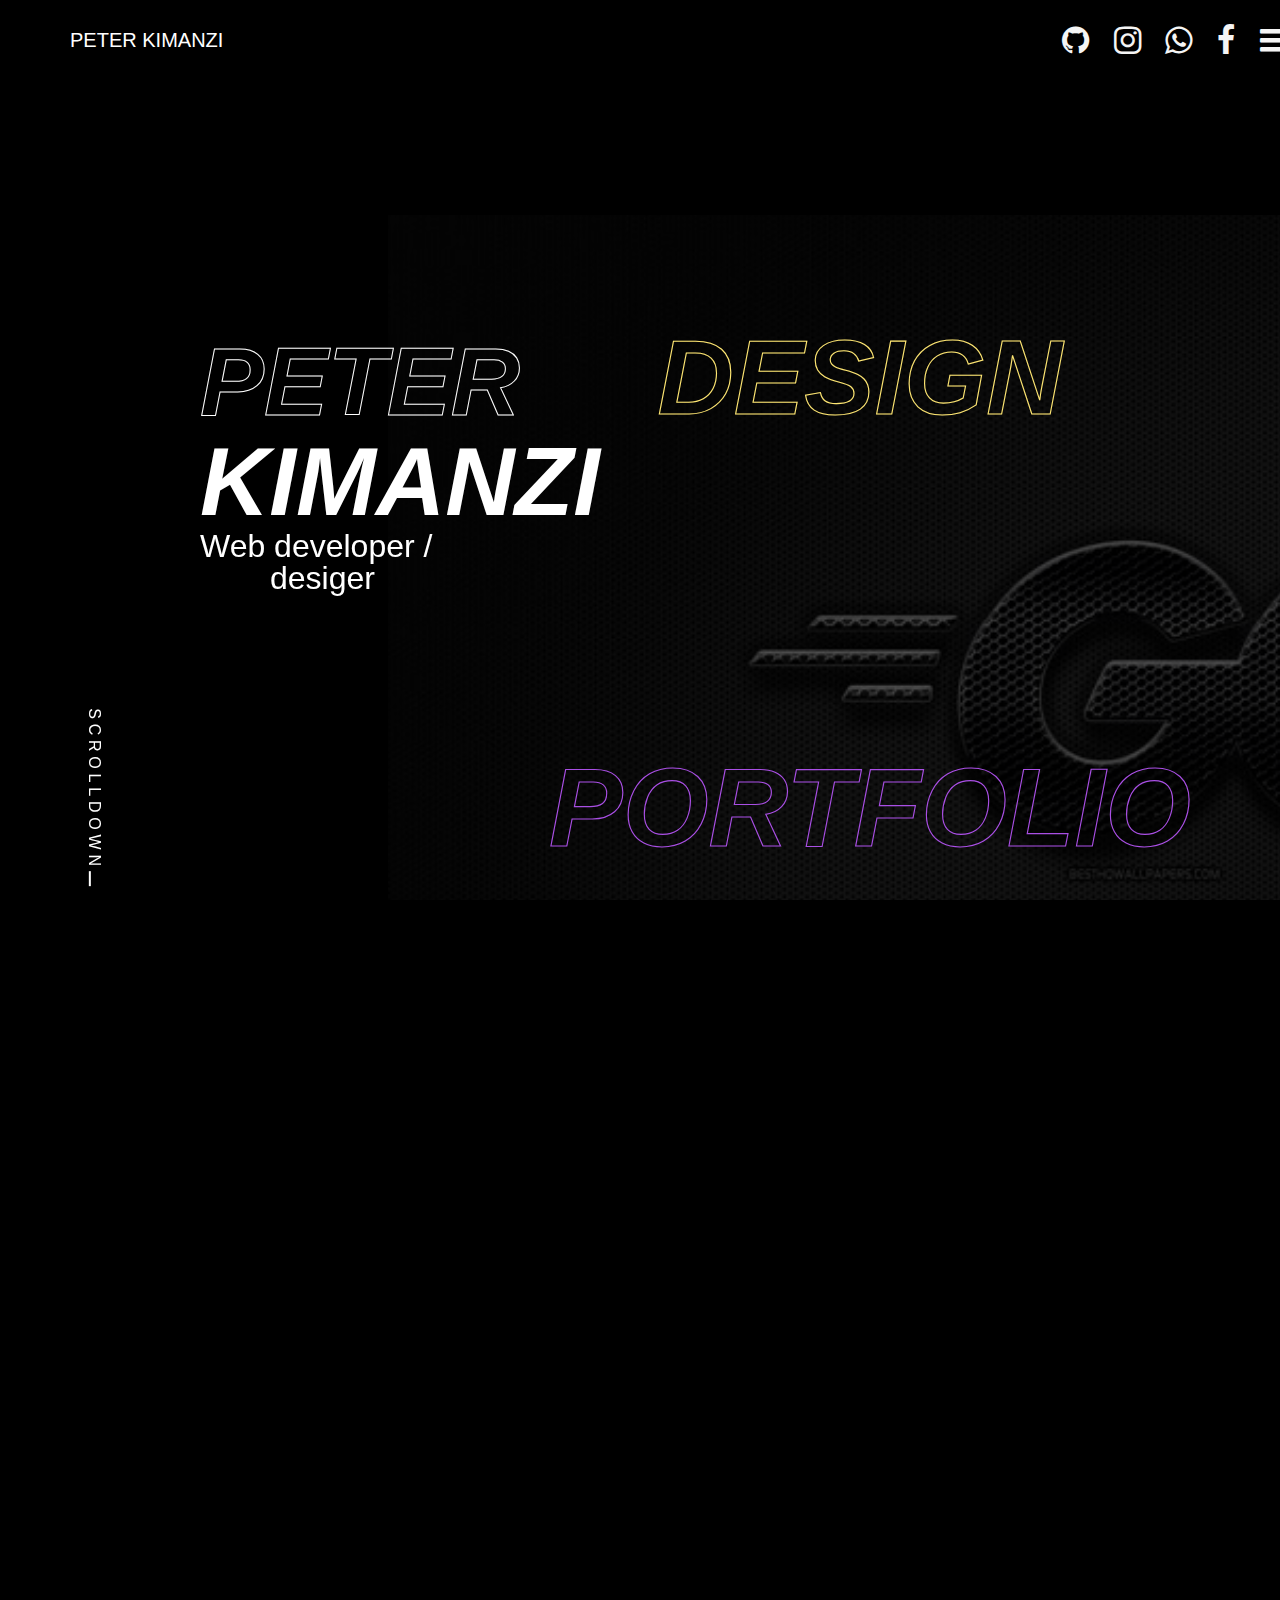
<file: index.html>
<!DOCTYPE html>
<html lang="en">
<head>
    <link rel="stylesheet" href="css/style-wide.css">
    <link rel="stylesheet" href="css/style-normal.css">
    <link rel="stylesheet" href="css/style-narrower.css">
    <link rel="stylesheet" href="css/style-narrow.css">
    <link rel="stylesheet" href="css/style-mobile.css">
    <link rel="stylesheet" href="css/skel.css">
    <link rel="stylesheet" href="css/all.css">
    <link rel="stylesheet" href="css/font-awesome.min.css">
    <link rel="stylesheet" href="css\fullpage.css">
    <link rel="stylesheet" href="css/style.css">
    <link rel="stylesheet" href="fix/icomoon.css">

    <meta charset="UTF-8">
    <meta name="viewport" content="width=device-width, initial-scale=1.0">
    <title>portfolio</title>
</head>
<body>
  <header class="header">
    <div class="inner-header">
        <div class="name">
            <p>PETER KIMANZI</p>
        </div>

        <section class="icons">
            <a href=""><i class="icon-github fa-2x"></i></a>
            <a href=""><i class="icon-instagram fa-2x"></i></a>
            <a href=""><i class="icon-whatsapp fa-2x"></i></a>
            <a href=""><i class="icon-facebook fa-2x"></i></a>
            <a href=""><i class="icon-bars fa-2x"></i></a>
        </section>
    </div>


</header>
  <div id="fullpage" id="menu"  class="response">
    <div class="section class1">


    <div class="main names">
        <h1>PETER </h1>
        <p>KIMANZI</p>
    </div>

    <section class="main">
       

        
    <div class="container">
        <h1 class='text a'></h1>
      
      <h1 class='text c'><img class="img1" src="img\2.jpg" alt=""></h1>
        <h1 class='text c x'>DESIGN</h1>
        
      </div>
      <div class="experence">
          <h1 class='text a y'>PORTFOLIO</h1>
      </div>
        
    </section>

    <section class="work">
        <p>Web developer /</p>
        <p class="d"> desiger</p>
    </section>

    <section class="scroll">
        <p>SCROLLDOWN</p>
    </section>
  </div>

  <div class="section">
    <div class="main names projects">
      <h1>PROJECTS</h1>
      <p>PROJECTS</p>

  </div>

  <section class="work websites">
    <p>Websites</p>
</section>

<section class="work showmore">
  <button>
    <a href="#"><p>show more</p></a>
    </button>
</section>

<div class="container2">
  <div class="overlay">
  </div>
  <div class=" overlay2">
  </div>
<h1 class=''><img class="img2" src="img\pexels-kaboompics-com-6471.jpg" alt=""></h1>
  
</div>

<div class="number main">
  <p>01</p>
</div>
  </div>

  
  <div class="section class2">
    <div class="main names projects">
      <h1>About me</h1>
      <p>About me</p>

  </div>

  <section class="work websites small">
    <p>love at first line of code </p>
</section> 

<section class="work showmore">
  <button>
    <a href="kimjaydenabout.html"><p>show more</p></a>
    </button>
</section>

<div class="container2">
  <div class="overlay">
  </div>
  <div class=" overlay2">
  </div>
<h1 class=''><img class="img2" src="img\3.jpg" alt=""></h1>
  
</div>

<div class="number main">
  <p>02</p>
</div>
  </div>

  <div class="section class3">
    <div class="main names projects">
      <h1>Get Intouch</h1>
      <p>Get Intouch</p>

  </div>

  <section class="work websites email small">
    <p>kimjayden@gmail.com</p>

    <div class="bottomicons">
        <a href=""><i class="icon-github fa-2x"></i></a>
        <a href=""><i class="icon-whatsapp fa-2x"></i></a>
    </div>

</section>

</section>

<section class="work">
  <p>Nairobi,Kenya</p>
</section>

<section class="work showmore last">
  <button>
    <a href="contact.html"><p>show more</p></a>
    </button>
</section>

<div class="container2">
  <div class="overlay">
</div>
<div class=" overlay2">
</div>
<h1 class=''><img class="img2" src="img\4.jpg" alt=""></h1>
  
</div>

<div class="number main">
  <p>03</p>
</div>
  </div>

  

  </div>  

  

    <!-- scripts -->
  <script src="js\fullpage.js"></script>
  <!-- <script src="js\examples.js"></script> -->
  <script src="lib\lax.min.js"></script>
  <script type="application/javascript"></script>
  <script src="js/gsap.min.js"></script>
  <script src="js/plugins/animation.gsap.js"></script>
<script src="js/plugins/animation.velocity.js"></script>
<script src="js/plugins/debug.addIndicators.js"></script>
<script src="js/plugins/jquery.ScrollMagic.js"></script>

<script>
  // scroller
  new fullpage("#fullpage", {
    autoScrolling: TextTrackCue,
    navigation:true,
    scrollingSpeed:1000,
    easingcss3: 'cubic-bezier(0.175, 0.885, 0.320, 1.275)'
  })
  
      window.onload = function () {
        lax.init()
  
        // Setup mouse move listener
        document.addEventListener('mousemove', function (e) {
          lax.__cursorX = e.clientX
          lax.__cursorY = e.clientY
        }, false)
  
        // Add lax driver for cursorX
        lax.addDriver('cursorX', function () {
          return lax.__cursorX || 0
        })
  
        // Add lax driver for cursorY
        lax.addDriver('cursorY', function () {
          return lax.__cursorY || 0
        })
  
        // Add lax driver for cursorXY
        lax.addDriver('cursorDistanceFromCenter', function () {
          var pageHeight = document.body.scrollHeight
          var pageWidth = document.body.scrollWidth
  
          var pageCenterX = pageWidth / 2
          var pageCenterY = pageHeight / 2
  
          var absDistanceFromCenterY = Math.abs((lax.__cursorY || 0) - pageCenterY) / pageCenterY
          var absDistanceFromCenterX = Math.abs((lax.__cursorX || 0) - pageCenterX) / pageCenterX
  
          return absDistanceFromCenterX + absDistanceFromCenterY
        })
  
        lax.addElements(".text", {
          'cursorX': {
            "translateX": [
              [0, 'screenWidth'],
              ['index * 10', 'index * -10'],
            ],
          },
          'cursorY': {
            "translateY": [
              [0, 'screenHeight'],
              ['index * 10', 'index * -10'],
            ],
          },
          'cursorDistanceFromCenter': {
            "scale": [
              [0, 1],
              [1, '1 + (index * 0.05 )'],
            ],
          }
        })
  
        lax.addElements(".container", {
          'cursorX': {
            "filter": [
              [0, 'screenWidth'],
              [0, 'screenWidth/2'],
              {
                "cssFn": (val) => {
                  return `hue-rotate(${val % 160}deg)`
                }
              }
            ],
          },
        })
      }

      // overlay
      TweenMax.to(".overlay" , 2,{
    delay:0.1,
    opacity:0,
    x:"100%",
    ease:Expo.easeInOut
})
TweenMax.to(".overlay2" , 2,{
    // delay:,
    opacity:0,
    x:"100%",
    ease:Expo.easeInOut
})



  
    </script>

    
</body>
</html>
</file>
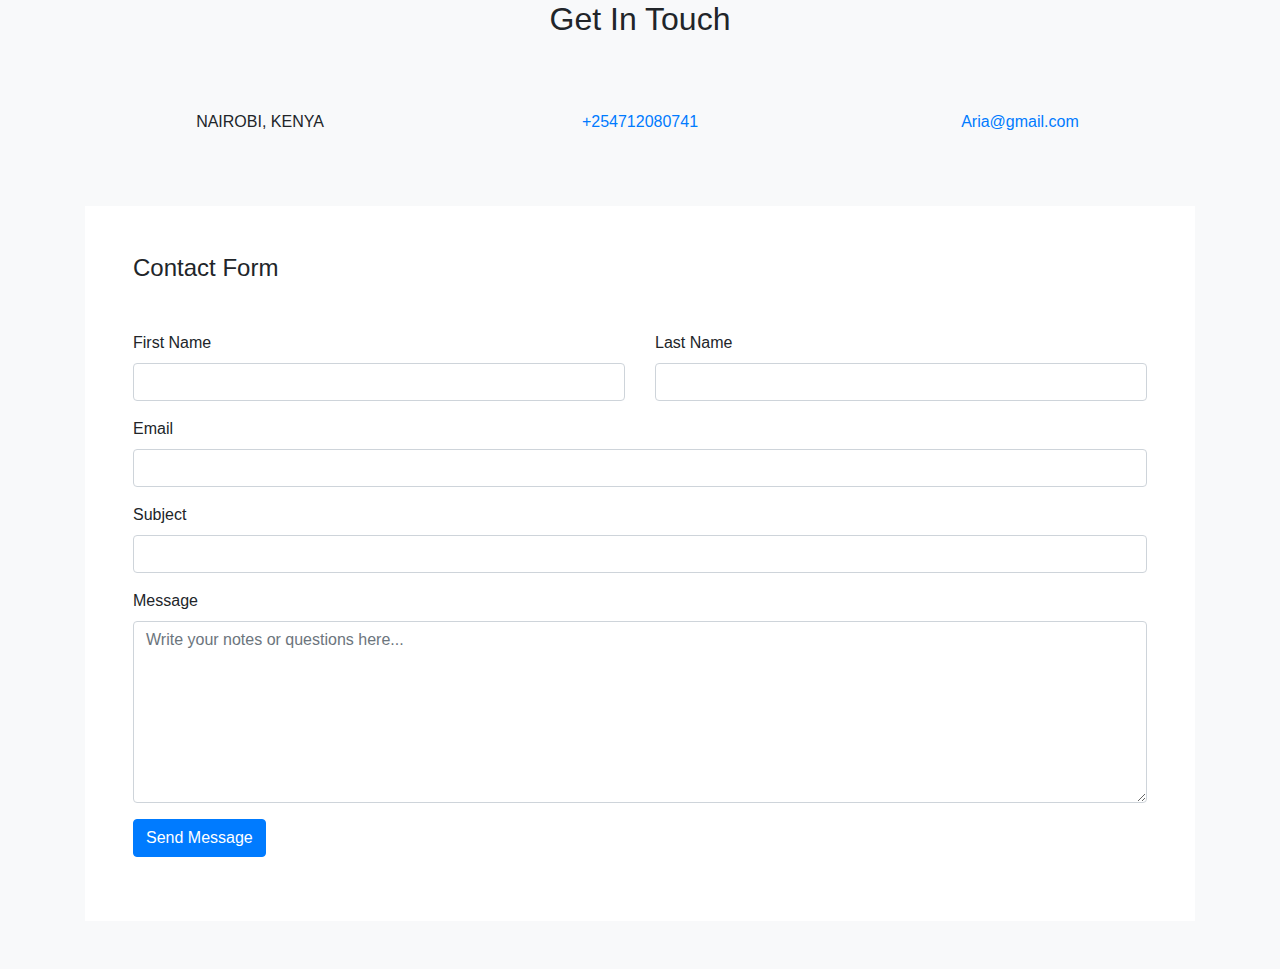
<file: contact.html>
<!DOCTYPE html>
<html lang="en">
<head>
   <link rel="stylesheet" href="css/bootstrap.min.css">
   <link rel="stylesheet" href="css/contact.css">
    
    <meta charset="UTF-8">
    <meta name="viewport" content="width=device-width, initial-scale=1.0">
    <title>Document</title>
</head>
<body> 

    <section class="site-section bg-light" id="contact-section" data-aos="fade">
        <div class="container">
          <div class="row mb-5">
            <div class="col-12 text-center">
              <h2 class="section-title mb-3">Get In Touch</h2>
            </div>
          </div>
          <div class="row mb-5">
            
  
  
            <div class="col-md-4 text-center">
              <p class="mb-4">
                <span class="icon-room d-block h4 text-primary"></span>
                <span>NAIROBI, KENYA</span>
              </p>
            </div>
            <div class="col-md-4 text-center">
              <p class="mb-4">
                <span class="icon-phone d-block h4 text-primary"></span>
                <a href="#">+254712080741</a>
              </p>
            </div>
            <div class="col-md-4 text-center">
              <p class="mb-0">
                <span class="icon-mail_outline d-block h4 text-primary"></span>
                <a href="#">Aria@gmail.com</a>
              </p>
            </div>
          </div>
          <div class="row">
            <div class="col-md-12 mb-5">
  
              
  
              <form action="#" class="p-5 bg-white">
                
                <h2 class="h4 text-black mb-5">Contact Form</h2> 
  
                <div class="row form-group">
                  <div class="col-md-6 mb-3 mb-md-0">
                    <label class="text-black" for="fname">First Name</label>
                    <input type="text" id="fname" class="form-control">
                  </div>
                  <div class="col-md-6">
                    <label class="text-black" for="lname">Last Name</label>
                    <input type="text" id="lname" class="form-control">
                  </div>
                </div>
  
                <div class="row form-group">
                  
                  <div class="col-md-12">
                    <label class="text-black" for="email">Email</label> 
                    <input type="email" id="email" class="form-control">
                  </div>
                </div>
  
                <div class="row form-group">
                  
                  <div class="col-md-12">
                    <label class="text-black" for="subject">Subject</label> 
                    <input type="subject" id="subject" class="form-control">
                  </div>
                </div>
  
                <div class="row form-group">
                  <div class="col-md-12">
                    <label class="text-black" for="message">Message</label> 
                    <textarea name="message" id="message" cols="30" rows="7" class="form-control" placeholder="Write your notes or questions here..."></textarea>
                  </div>
                </div>
  
                <div class="row form-group">
                  <div class="col-md-12">
                    <input type="submit" value="Send Message" class="btn btn-primary btn-md text-white">
                  </div>
                </div>
  
    
              </form>
            </div>
            
          </div>
        </div>
      </section>
  <!--  -->
    
</body>
</html>
</file>
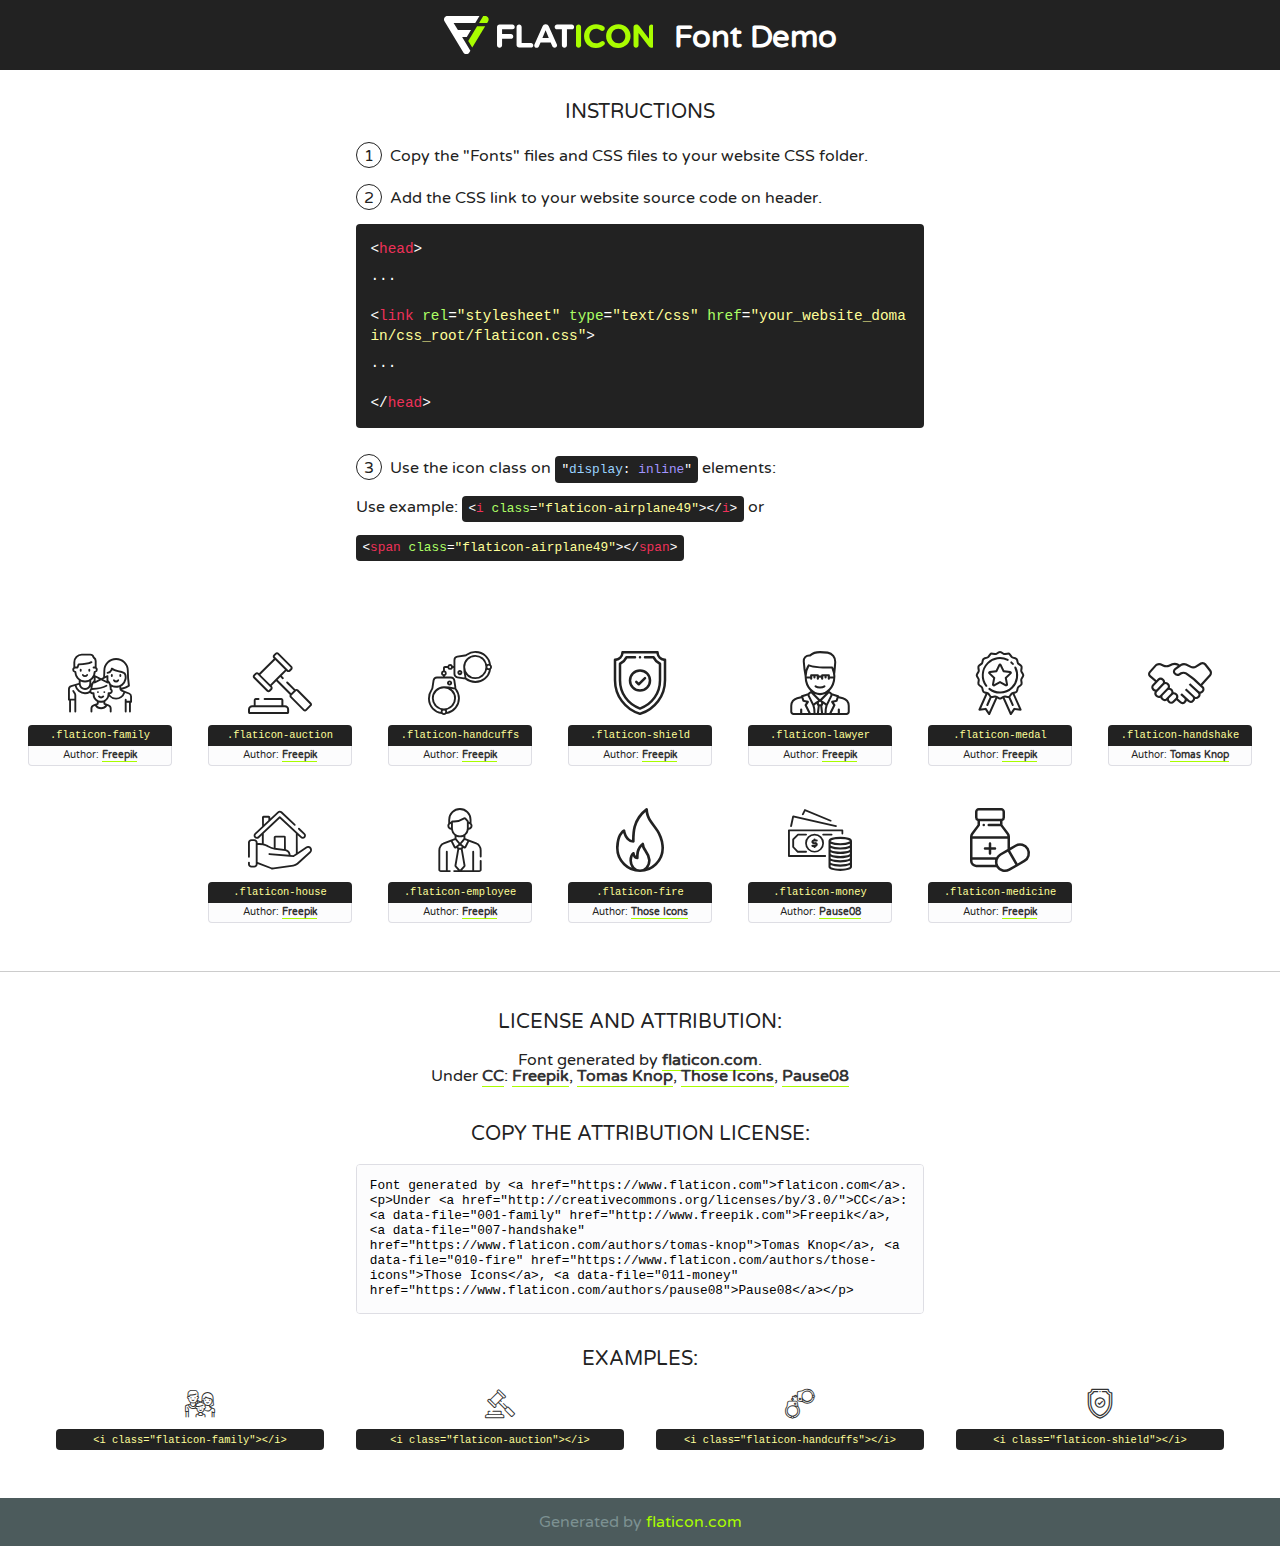
<file: fonts/flaticon/font/flaticon.html>
<!DOCTYPE html>
<!--
  Flaticon icon font: Flaticon
  Creation date: 14/01/2019 09:57
-->
<html>
<!DOCTYPE html>
<html>

<head>
    <title>Flaticon WebFont</title>
    <link href="http://fonts.googleapis.com/css?family=Varela+Round" rel="stylesheet" type="text/css" />
    <link rel="stylesheet" type="text/css" href="flaticon.css">
    <meta charset="UTF-8">
    <style>
    html, body, div, span, applet, object, iframe,
    h1, h2, h3, h4, h5, h6, p, blockquote, pre,
    a, abbr, acronym, address, big, cite, code,
    del, dfn, em, img, ins, kbd, q, s, samp,
    small, strike, strong, sub, sup, tt, var,
    b, u, i, center,
    dl, dt, dd, ol, ul, li,
    fieldset, form, label, legend,
    table, caption, tbody, tfoot, thead, tr, th, td,
    article, aside, canvas, details, embed, 
    figure, figcaption, footer, header, hgroup, 
    menu, nav, output, ruby, section, summary,
    time, mark, audio, video {
        margin: 0;
        padding: 0;
        border: 0;
        font-size: 100%;
        font: inherit;
        vertical-align: baseline;
    }
    /* HTML5 display-role reset for older browsers */
    article, aside, details, figcaption, figure, 
    footer, header, hgroup, menu, nav, section {
        display: block;
    }
    body {
        line-height: 1;
    }
    ol, ul {
        list-style: none;
    }
    blockquote, q {
        quotes: none;
    }
    blockquote:before, blockquote:after,
    q:before, q:after {
        content: '';
        content: none;
    }
    table {
        border-collapse: collapse;
        border-spacing: 0;
    }
    body {
        font-family: 'Varela Round', Helvetica, Arial, sans-serif;
        font-size: 16px;
        color: #222;
    }
    a {
        color: #333;
        border-bottom: 1px solid #a9fd00;
        font-weight: bold;
        text-decoration: none;
    }
    * {
        -moz-box-sizing: border-box;
        -webkit-box-sizing: border-box;
        box-sizing: border-box;
        margin: 0;
        padding: 0;
    }
    [class^="flaticon-"]:before, [class*=" flaticon-"]:before, [class^="flaticon-"]:after, [class*=" flaticon-"]:after {
        font-family: Flaticon;
        font-size: 30px;
        font-style: normal;
        margin-left: 20px;
        color: #333;
    }
    .wrapper {
        max-width: 600px;
        margin: auto;
        padding: 0 1em;
    }
    .title {
        font-size: 1.25em;
        text-align: center;
        margin-bottom: 1em;
        text-transform: uppercase;
    }
    header {
        text-align: center;
        background-color: #222;
        color: #fff;
        padding: 1em;
    }
    header .logo {
        width: 210px;
        height: 38px;
        display: inline-block;
        vertical-align: middle;
        margin-right: 1em;
        border: none;
    }
    header strong {
        font-size: 1.95em;
        font-weight: bold;
        vertical-align: middle;
        margin-top: 5px;
        display: inline-block;
    }
    .demo {
        margin: 2em auto;
        line-height: 1.25em;
    }
    .demo ul li {
        margin-bottom: 1em;
    }
    .demo ul li .num {
        color: #222;
        border-radius: 20px;
        display: inline-block;
        width: 26px;
        padding: 3px;
        height: 26px;
        text-align: center;
        margin-right: 0.5em;
        border: 1px solid #222;
    }
    .demo ul li code {
        background-color: #222;
        border-radius: 4px;
        padding: 0.25em 0.5em;
        display: inline-block;
        color: #fff;
        font-family: Consolas,Monaco,Lucida Console,Liberation Mono,DejaVu Sans Mono,Bitstream Vera Sans Mono,Courier New, monospace;
        font-weight: lighter;
        margin-top: 1em;
        font-size: 0.8em;
        word-break: break-all;
    }
    .demo ul li code.big {
        padding: 1em;
        font-size: 0.9em;
    }
    .demo ul li code .red {
        color: #EF3159;
    }
    .demo ul li code .green {
        color: #ACFF65;
    }
    .demo ul li code .yellow {
        color: #FFFF99;
    }
    .demo ul li code .blue {
        color: #99D3FF;
    }
    .demo ul li code .purple {
        color: #A295FF;
    }
    .demo ul li code .dots {
        margin-top: 0.5em;
        display: block;
    }
    #glyphs {
        border-bottom: 1px solid #ccc;
        padding: 2em 0;
        text-align: center;
    }
    .glyph {
        display: inline-block;
        width: 9em;
        margin: 1em;
        text-align: center;
        vertical-align: top;
        background: #FFF;
    }
    .glyph .glyph-icon {
        padding: 10px;
        display: block;
        font-family:"Flaticon";
        font-size: 64px;
        line-height: 1;
    }
    .glyph .glyph-icon:before {
        font-size: 64px;
        color: #222;
        margin-left: 0;
    }
    .class-name {
        font-size: 0.65em;
        background-color: #222;
        color: #fff;
        border-radius: 4px 4px 0 0;
        padding: 0.5em;
        color: #FFFF99;
        font-family: Consolas,Monaco,Lucida Console,Liberation Mono,DejaVu Sans Mono,Bitstream Vera Sans Mono,Courier New, monospace;
    }
    .author-name {
        font-size: 0.6em;
        background-color: #fcfcfd;
        border: 1px solid #DEDEE4;
        border-top: 0;
        border-radius: 0 0 4px 4px;
        padding: 0.5em;
    }
    .class-name:last-child {
        font-size: 10px;
        color:#888;
    }
    .class-name:last-child a {
        font-size: 10px;
        color:#555;
    }
    .class-name:last-child a:hover {
        color:#a9fd00;
    }
    .glyph > input {
        display: block;
        width: 100px;
        margin: 5px auto;
        text-align: center;
        font-size: 12px;
        cursor: text;
    }
    .glyph > input.icon-input {
        font-family:"Flaticon";
        font-size: 16px;
        margin-bottom: 10px;
    }
    .attribution .title {
        margin-top: 2em;
    }
    .attribution textarea {
        background-color: #fcfcfd;
        padding: 1em;
        border: none;
        box-shadow: none;
        border: 1px solid #DEDEE4;
        border-radius: 4px;
        resize: none;
        width: 100%;
        height: 150px;
        font-size: 0.8em;
        font-family: Consolas,Monaco,Lucida Console,Liberation Mono,DejaVu Sans Mono,Bitstream Vera Sans Mono,Courier New, monospace;
        -webkit-appearance: none;
    }
    .iconsuse {
        margin: 2em auto;
        text-align: center;
        max-width: 1200px;
    }
    .iconsuse:after {
        content: '';
        display: table;
        clear: both;
    }
    .iconsuse .image {
        float: left;
        width: 25%;
        padding: 0 1em;
    }
    .iconsuse .image p {
        margin-bottom: 1em;
    }
    .iconsuse .image span {
        display: block;
        font-size: 0.65em;
        background-color: #222;
        color: #fff;
        border-radius: 4px;
        padding: 0.5em;
        color: #FFFF99;
        margin-top: 1em;
        font-family: Consolas,Monaco,Lucida Console,Liberation Mono,DejaVu Sans Mono,Bitstream Vera Sans Mono,Courier New, monospace;
    }
    #footer {
        text-align: center;
        background-color: #4C5B5C;
        color: #7c9192;
        padding: 1em;
    }
    #footer a {
        border: none;
        color: #a9fd00;
        font-weight: normal;
    }
    @media (max-width: 960px) {
        .iconsuse .image {
            width: 50%;
        }
    }
    @media (max-width: 560px) {
        .iconsuse .image {
            width: 100%;
        }
    }
    </style>
</head>

<body class="characters-off">

    <header>
        <a href="https://www.flaticon.com" target="_blank" class="logo">
            <svg version="1.1" xmlns="http://www.w3.org/2000/svg" xmlns:xlink="http://www.w3.org/1999/xlink" xmlns:a="http://ns.adobe.com/AdobeSVGViewerExtensions/3.0/" viewBox="0 0 560.875 102.036" enable-background="new 0 0 560.875 102.036" xml:space="preserve">
                <defs>
                </defs>
                <g>
                    <g class="letters">
                        <path fill="#ffffff" d="M141.596,29.675c0-3.777,2.985-6.767,6.764-6.767h34.438c3.426,0,6.15,2.728,6.15,6.15
                        c0,3.43-2.724,6.149-6.15,6.149h-27.674v13.091h23.719c3.429,0,6.151,2.724,6.151,6.15c0,3.43-2.723,6.149-6.151,6.149h-23.719
                        v17.574c0,3.773-2.986,6.761-6.764,6.761c-3.779,0-6.764-2.989-6.764-6.761V29.675z"></path>
                        <path fill="#ffffff" d="M193.844,29.149c0-3.781,2.985-6.767,6.764-6.767c3.776,0,6.763,2.985,6.763,6.767v42.957h25.039
                        c3.426,0,6.149,2.726,6.149,6.153c0,3.425-2.723,6.15-6.149,6.15h-31.802c-3.779,0-6.764-2.986-6.764-6.768V29.149z"></path>
                        <path fill="#ffffff" d="M241.891,75.71l21.438-48.407c1.492-3.341,4.215-5.357,7.906-5.357h0.792
                        c3.686,0,6.323,2.017,7.815,5.357l21.439,48.407c0.436,0.967,0.701,1.845,0.701,2.723c0,3.602-2.809,6.501-6.414,6.501
                        c-3.161,0-5.269-1.845-6.499-4.655l-4.132-9.661h-27.059l-4.301,10.102c-1.144,2.631-3.426,4.214-6.237,4.214
                        c-3.517,0-6.24-2.81-6.24-6.325C241.1,77.64,241.451,76.677,241.891,75.71z M279.932,58.666l-8.521-20.297l-8.526,20.297H279.932
                        z"></path>
                        <path fill="#ffffff" d="M314.864,35.387H301.86c-3.429,0-6.239-2.813-6.239-6.238c0-3.429,2.811-6.24,6.239-6.24h39.533
                        c3.426,0,6.237,2.811,6.237,6.24c0,3.425-2.811,6.238-6.237,6.238h-13.001v42.785c0,3.773-2.99,6.761-6.764,6.761
                        c-3.779,0-6.764-2.989-6.764-6.761V35.387z"></path>
                        <path fill="#A9FD00" d="M352.615,29.149c0-3.781,2.985-6.767,6.767-6.767c3.774,0,6.761,2.985,6.761,6.767v49.024
                        c0,3.773-2.987,6.761-6.761,6.761c-3.781,0-6.767-2.989-6.767-6.761V29.149z"></path>
                        <path fill="#A9FD00" d="M374.132,53.836v-0.179c0-17.481,13.178-31.801,32.065-31.801c9.22,0,15.459,2.458,20.557,6.238
                        c1.402,1.054,2.637,2.985,2.637,5.357c0,3.692-2.985,6.59-6.681,6.59c-1.845,0-3.071-0.702-4.044-1.319
                        c-3.776-2.813-7.729-4.393-12.562-4.393c-10.364,0-17.831,8.611-17.831,19.154v0.173c0,10.542,7.291,19.329,17.831,19.329
                        c5.715,0,9.492-1.756,13.359-4.834c1.049-0.874,2.458-1.491,4.039-1.491c3.429,0,6.325,2.813,6.325,6.236
                        c0,2.106-1.056,3.78-2.282,4.834c-5.539,4.834-12.036,7.733-21.878,7.733C387.572,85.464,374.132,71.493,374.132,53.836z"></path>
                        <path fill="#A9FD00" d="M433.009,53.836v-0.179c0-17.481,13.79-31.801,32.766-31.801c18.981,0,32.592,14.143,32.592,31.628v0.173
                        c0,17.483-13.785,31.807-32.769,31.807C446.625,85.464,433.009,71.32,433.009,53.836z M484.224,53.836v-0.179
                        c0-10.539-7.725-19.326-18.626-19.326c-10.893,0-18.449,8.611-18.449,19.154v0.173c0,10.542,7.73,19.329,18.626,19.329
                        C476.676,72.986,484.224,64.378,484.224,53.836z"></path>
                        <path fill="#A9FD00" d="M506.233,29.321c0-3.774,2.99-6.763,6.767-6.763h1.401c3.252,0,5.183,1.583,7.029,3.953l26.093,34.265
                        V29.059c0-3.692,2.99-6.677,6.681-6.677c3.683,0,6.671,2.985,6.671,6.677v48.934c0,3.78-2.987,6.765-6.764,6.765h-0.436
                        c-3.257,0-5.188-1.581-7.034-3.953l-27.056-35.492v32.944c0,3.687-2.985,6.676-6.678,6.676c-3.683,0-6.673-2.989-6.673-6.676
                        V29.321z"></path>
                    </g>
                    <g class="insignia">
                        <path fill="#ffffff" d="M48.372,56.137h12.517l11.156-18.537H37.186L25.688,18.539h57.825L94.668,0H9.271
                        C5.925,0,2.842,1.801,1.198,4.716c-1.644,2.907-1.593,6.482,0.134,9.343l50.38,83.501c1.678,2.781,4.689,4.476,7.938,4.476
                        c3.246,0,6.257-1.695,7.935-4.476l2.898-4.804L48.372,56.137z"></path>
                        <g class="i">
                            <path fill="#A9FD00" d="M93.575,18.539h0.031v0.004l21.652,0.004l2.705-4.488c1.727-2.861,1.778-6.436,0.133-9.343
                            C116.454,1.801,113.371,0,110.026,0h-5.294L93.575,18.539z"></path>
                            <polygon fill="#A9FD00" points="88.291,27.356 64.725,66.486 75.519,84.404 109.942,27.356"></polygon>
                        </g>
                    </g>
                </g>
            </svg>
        </a>
        <strong>Font Demo</strong>
    </header>


    <section class="demo wrapper">

        <p class="title">Instructions</p>

        <ul>
            <li>
                <span class="num">1</span>Copy the "Fonts" files and CSS files to your website CSS folder.
            </li>
            <li>
                <span class="num">2</span>Add the CSS link to your website source code on header.
                <code class="big">
                    &lt;<span class="red">head</span>&gt;
                    <br/><span class="dots">...</span>
                    <br/>&lt;<span class="red">link</span> <span class="green">rel</span>=<span class="yellow">"stylesheet"</span> <span class="green">type</span>=<span class="yellow">"text/css"</span> <span class="green">href</span>=<span class="yellow">"your_website_domain/css_root/flaticon.css"</span>&gt;
                    <br/><span class="dots">...</span>
                    <br/>&lt;/<span class="red">head</span>&gt;
                </code>
            </li>

            <li>
                <p>
                    <span class="num">3</span>Use the icon class on <code>"<span class="blue">display</span>:<span class="purple"> inline</span>"</code> elements:
                    <br />
                    Use example: <code>&lt;<span class="red">i</span> <span class="green">class</span>=<span class="yellow">&quot;flaticon-airplane49&quot;</span>&gt;&lt;/<span class="red">i</span>&gt;</code> or <code>&lt;<span class="red">span</span> <span class="green">class</span>=<span class="yellow">&quot;flaticon-airplane49&quot;</span>&gt;&lt;/<span class="red">span</span>&gt;</code>
            </li>
        </ul>

    </section>




   <section id="glyphs">          
    
      
        <div class="glyph"><div class="glyph-icon flaticon-family"></div>
            <div class="class-name">.flaticon-family</div>
            <div class="author-name">Author: <a data-file="001-family" href="http://www.freepik.com">Freepik</a> </div> 
        </div>        
        
        <div class="glyph"><div class="glyph-icon flaticon-auction"></div>
            <div class="class-name">.flaticon-auction</div>
            <div class="author-name">Author: <a data-file="002-auction" href="http://www.freepik.com">Freepik</a> </div> 
        </div>        
        
        <div class="glyph"><div class="glyph-icon flaticon-handcuffs"></div>
            <div class="class-name">.flaticon-handcuffs</div>
            <div class="author-name">Author: <a data-file="003-handcuffs" href="http://www.freepik.com">Freepik</a> </div> 
        </div>        
        
        <div class="glyph"><div class="glyph-icon flaticon-shield"></div>
            <div class="class-name">.flaticon-shield</div>
            <div class="author-name">Author: <a data-file="004-shield" href="http://www.freepik.com">Freepik</a> </div> 
        </div>        
        
        <div class="glyph"><div class="glyph-icon flaticon-lawyer"></div>
            <div class="class-name">.flaticon-lawyer</div>
            <div class="author-name">Author: <a data-file="005-lawyer" href="http://www.freepik.com">Freepik</a> </div> 
        </div>        
        
        <div class="glyph"><div class="glyph-icon flaticon-medal"></div>
            <div class="class-name">.flaticon-medal</div>
            <div class="author-name">Author: <a data-file="006-medal" href="http://www.freepik.com">Freepik</a> </div> 
        </div>        
        
        <div class="glyph"><div class="glyph-icon flaticon-handshake"></div>
            <div class="class-name">.flaticon-handshake</div>
            <div class="author-name">Author: <a data-file="007-handshake" href="https://www.flaticon.com/authors/tomas-knop">Tomas Knop</a> </div> 
        </div>        
        
        <div class="glyph"><div class="glyph-icon flaticon-house"></div>
            <div class="class-name">.flaticon-house</div>
            <div class="author-name">Author: <a data-file="008-house" href="http://www.freepik.com">Freepik</a> </div> 
        </div>        
        
        <div class="glyph"><div class="glyph-icon flaticon-employee"></div>
            <div class="class-name">.flaticon-employee</div>
            <div class="author-name">Author: <a data-file="009-employee" href="http://www.freepik.com">Freepik</a> </div> 
        </div>        
        
        <div class="glyph"><div class="glyph-icon flaticon-fire"></div>
            <div class="class-name">.flaticon-fire</div>
            <div class="author-name">Author: <a data-file="010-fire" href="https://www.flaticon.com/authors/those-icons">Those Icons</a> </div> 
        </div>        
        
        <div class="glyph"><div class="glyph-icon flaticon-money"></div>
            <div class="class-name">.flaticon-money</div>
            <div class="author-name">Author: <a data-file="011-money" href="https://www.flaticon.com/authors/pause08">Pause08</a> </div> 
        </div>        
        
        <div class="glyph"><div class="glyph-icon flaticon-medicine"></div>
            <div class="class-name">.flaticon-medicine</div>
            <div class="author-name">Author: <a data-file="012-medicine" href="http://www.freepik.com">Freepik</a> </div> 
        </div>        
        

    </section>



    <section class="attribution wrapper"   style="text-align:center;">

      <div class="title">License and attribution:</div><div class="attrDiv">Font generated by <a href="https://www.flaticon.com">flaticon.com</a>. <div><p>Under <a href="http://creativecommons.org/licenses/by/3.0/">CC</a>: <a data-file="001-family" href="http://www.freepik.com">Freepik</a>, <a data-file="007-handshake" href="https://www.flaticon.com/authors/tomas-knop">Tomas Knop</a>, <a data-file="010-fire" href="https://www.flaticon.com/authors/those-icons">Those Icons</a>, <a data-file="011-money" href="https://www.flaticon.com/authors/pause08">Pause08</a></p>  </div>
      </div>
      <div class="title">Copy the Attribution License:</div>

    <textarea onclick="this.focus();this.select();">Font generated by &lt;a href=&quot;https://www.flaticon.com&quot;&gt;flaticon.com&lt;/a&gt;. <p>Under <a href="http://creativecommons.org/licenses/by/3.0/">CC</a>: <a data-file="001-family" href="http://www.freepik.com">Freepik</a>, <a data-file="007-handshake" href="https://www.flaticon.com/authors/tomas-knop">Tomas Knop</a>, <a data-file="010-fire" href="https://www.flaticon.com/authors/those-icons">Those Icons</a>, <a data-file="011-money" href="https://www.flaticon.com/authors/pause08">Pause08</a></p>  
     </textarea>

    </section>

    <section class="iconsuse">

          <div class="title">Examples:</div>            
             
            <div class="image">
                <p>
                    <i class="glyph-icon flaticon-family"></i> 
                    <span>&lt;i class=&quot;flaticon-family&quot;&gt;&lt;/i&gt;</span>
                </p>
            </div>
            
            <div class="image">
                <p>
                    <i class="glyph-icon flaticon-auction"></i> 
                    <span>&lt;i class=&quot;flaticon-auction&quot;&gt;&lt;/i&gt;</span>
                </p>
            </div>
            
            <div class="image">
                <p>
                    <i class="glyph-icon flaticon-handcuffs"></i> 
                    <span>&lt;i class=&quot;flaticon-handcuffs&quot;&gt;&lt;/i&gt;</span>
                </p>
            </div>
            
            <div class="image">
                <p>
                    <i class="glyph-icon flaticon-shield"></i> 
                    <span>&lt;i class=&quot;flaticon-shield&quot;&gt;&lt;/i&gt;</span>
                </p>
            </div>
                       
        </div>
                            
    </section>

<div id="footer">
    <div>Generated by <a href="https://www.flaticon.com">flaticon.com</a>
    </div>
</div>



</body>
</html>
</file>
<file: css/style-wide.css>
/*
	Phase Shift by TEMPLATED
	templated.co @templatedco
	Released for free under the Creative Commons Attribution 3.0 license (templated.co/license)
*/

/* Basic */

	body, input, select, textarea {
		font-size: 12pt;
		line-height: 1.5em;
	}
</file>
<file: css/style-normal.css>
/*
	Phase Shift by TEMPLATED
	templated.co @templatedco
	Released for free under the Creative Commons Attribution 3.0 license (templated.co/license)
*/

/* Basic */

	body, span, input, select, textarea {
		font-size: 12pt;
	}

	header.major h2 {
		font-size: 2.5em;
	}

	header.major .byline {
		font-size: 1em;
	}

/* Banner */

	#banner {
		text-align: center;
		color: #fff;
		padding: 0em 0em;
	}

		#banner p {
			font-size: 1.50em;
		}

/* Main */

	#sidebar .major {
		padding-bottom: 1.8em;
	}

		#sidebar .major h2 {
			font-size: 1.6em;
		}
</file>
<file: css/style-narrower.css>
/*
	Phase Shift by TEMPLATED
	templated.co @templatedco
	Released for free under the Creative Commons Attribution 3.0 license (templated.co/license)
*/

/* Basic */

	body, input, select, textarea {
		font-size: 11pt;
	}

	#skel-layers-wrapper {
		padding-top: 44px;
	}

	header.major h2 {
		font-size: 1.8em;
	}

	header.major .byline {
		font-size: 1em;
	}

/* Form */

	form {
		width: 100%;
	}

/* Header */

	#header {
		display: none;
	}

/* Layers */

	#titleBar {
		background: #000;
		height: 44px;
		line-height: 44px;
	}

		#titleBar .title {
			display: block;
			position: relative;
			font-weight: 700;
			text-align: center;
			line-height: 44px;
			letter-spacing: 1px;
			text-transform: uppercase;
			color: #fff;
			z-index: 1;
		}

		#titleBar .title span {
			display: none;
		}

		#titleBar .toggle {
			height: 60px;
			left: 0;
			position: absolute;
			top: 0;
			width: 80px;
			z-index: 2;
		}

			#titleBar .toggle:before {
				content: "\f0c9";
				-moz-osx-font-smoothing: grayscale;
				-webkit-font-smoothing: antialiased;
				font-family: FontAwesome;
				font-style: normal;
				font-weight: normal;
				text-transform: none !important;
			}

			#titleBar .toggle:before {
				background: none;
				color: white;
				display: block;
				height: 44px;
				line-height: 44px;
				text-align: center;
				width: 44px;
				font-size: 1.2em;
			}

			#titleBar .toggle:after {
				background: url("images/toggle.svg") 0px 0px no-repeat;
				content: '';
				display: block;
				height: 13px;
				left: 10px;
				opacity: 0.75;
				position: absolute;
				top: 15px;
				width: 20px;
			}

	#navPanel {
		background: #000;
	}

		#navPanel .link {
			border-top: solid 1px rgba(0, 0, 0, 0.15);
			color: #888;
			display: block;
			height: 44px;
			line-height: 44px;
			padding: 0 1em 0 1em;
			text-decoration: none;
		}

			#navPanel .link:first-child {
				border-top: 0;
			}

			#navPanel .link.depth-0 {
				color: #fff;
			}

			#navPanel .link .indent-1 {
				display: inline-block;
				width: 1em;
			}

			#navPanel .link .indent-2 {
				display: inline-block;
				width: 2em;
			}

			#navPanel .link .indent-3 {
				display: inline-block;
				width: 3em;
			}

			#navPanel .link .indent-4 {
				display: inline-block;
				width: 4em;
			}

			#navPanel .link .indent-5 {
				display: inline-block;
				width: 5em;
			}

/* Button */

	input[type="submit"],
	input[type="reset"],
	input[type="button"],
	.button {
		display: block;
		width: 100%;
		max-width: 350px;
		margin: 0em auto;
		font-size: 1em;
		font-weight: 600;
	}

		input[type="submit"]:hover,
		input[type="reset"]:hover,
		input[type="button"]:hover,
		.button:hover {
			background: #c72e6a;
		}

		input[type="submit"].alt,
		input[type="reset"].alt,
		input[type="button"].alt,
		.button.alt {
			letter-spacing: 0.20em;
			border: 1px solid #FFF;
			color: #0f1116;
		}

		input[type="submit"].fit,
		input[type="reset"].fit,
		input[type="button"].fit,
		.button.fit {
			width: 100%;
		}

		input[type="submit"].small,
		input[type="reset"].small,
		input[type="button"].small,
		.button.small {
			font-size: 0.8em;
		}

		input[type="submit"].medium,
		input[type="reset"].medium,
		input[type="button"].medium,
		.button.medium {
			padding: 0.80em 2em;
			font-size: 1.2em;
		}

	ul.icons {
		float: none;
	}

	ul.style {
		padding-top: 0em;
	}

		ul.style li {
			position: relative;
			padding: 3em 0em 3em 6em;
			border-top: solid 1px rgba(255, 255, 255, 0.2);
		}

		ul.style > :first-child {
			border-top: none;
		}

		ul.style li:before {
			position: absolute;
			left: 0;
			top: 1em;
			display: block;
			background: none;
			color: #FFF;
			width: 56px;
			height: 56px;
			text-align: center;
			font-size: 3em;
			border-radius: 6px;
		}

		ul.style h3 {
			margin-bottom: 0.80em;
			text-transform: uppercase;
			font-weight: 800;
			font-size: 1.4em;
			color: #FFF;
		}

		ul.style span {
			font-size: 1em;
			line-height: 180%;
			color: #FFF;
		}

/* Wrapper */

	.wrapper.style1 {
		padding-top: 4em;
		padding-bottom: 2em;
	}

/* Banner */

	#banner {
		text-align: center;
		color: #fff;
		padding: 0em 1em;
		margin-bottom: 6em;
	}

		#banner p {
			font-size: 1.1em;
			line-height: 1.75em;
		}

/* Main */

	#main {
		margin-top: 4em;
	}

/* Page */

	#page {
		padding: 3em 2em;
	}

/* Footer */

	#footer {
		text-align: center;
	}

/* Copyright */

	#copyright {
		text-align: center;
	}

		#copyright .copyright {
			display: block;
			padding-bottom: 1em;
			font-size: 1em;
		}
</file>
<file: css/style-narrow.css>
/*
	Phase Shift by TEMPLATED
	templated.co @templatedco
	Released for free under the Creative Commons Attribution 3.0 license (templated.co/license)
*/

/* Basic */

	body, input, select, textarea {
		font-size: 11pt;
	}
</file>
<file: css/style-mobile.css>
/*
	Phase Shift by TEMPLATED
	templated.co @templatedco
	Released for free under the Creative Commons Attribution 3.0 license (templated.co/license)
*/

/* Basic */

	h2 {
		font-size: 1.25em;
	}

	h3 {
		font-size: 1em;
	}

	header.major h2 {
		line-height: 1.25em;
		font-size: 1.5em;
	}

	header.major .byline {
		font-size: 1em;
	}

/* Lists */

	ul.style {
		padding-top: 0;
		margin: 0;
	}

		ul.style li {
			padding: 4em 0em 2em 6em;
			border-top: solid 1px rgba(255, 255, 255, 0.2) !important;
		}

/* Wrapper */

	.wrapper.style1 {
		padding-top: 3em;
	}

	.wrapper.style2 {
		padding: 3em 0;
	}

/* Page */

	#page {
		padding: 2em 1em;
	}
</file>
<file: css/style.css>
*{
    padding: 0;
    margin: 0;
    list-style: none;
    text-decoration: none;
}


html{
    background-color: black;
}


.header{
    width: 100%;
    height: 80px;
    display: block;
    /* background-color: rgba(152, 156, 156, 0.849); */
    display: block;
    position: relative;
    z-index: 200;
}

/* #main{
    position: sticky;
    top: 0;
} */

.response{
    display: grid;
    grid-template-columns: repeat(auto-fit, minmax(400px 1px));
}

body{
    /* height: 50vh; */
    position: relative;
    overflow-x: hidden;
    /* position: fixed; */
    color: white;
    font-family:'Trebuchet MS', 'Lucida Sans Unicode', 'Lucida Grande', 'Lucida Sans', Arial, sans-serif;
}

.section{
    height: 100vh;
}
.inner-header{
    display: block;
    width: 1200px;
    height: 100%;
    position: sticky;
    margin: 0 auto;
    color: white;
    display: table;
}

.icons{
    position: relative;
    /* top: -300px; */
}

.name{
    position: relative;
    left: 30px;
    /* top: -300px; */
    display: table-cell;
    vertical-align: middle;
    font-family:'Trebuchet MS', 'Lucida Sans Unicode', 'Lucida Grande', 'Lucida Sans', Arial, sans-serif;
    font-weight: 30rem;
    
}

.name p{
    font: inherit;
    font-weight: 500;
    font-size: 20px;
}

section{
    display: table-cell;
    vertical-align: middle;
    
}

/* section a{
    float: left;
} */

section i{
    padding: 0 10px;
    display: inline;
    position: relative;
    color: whitesmoke;
    right: -550px;
}
.names p{
    position: absolute;
    bottom: -200px;
}
.names h1{
    position: absolute;
    bottom:-100px;
}
.main{
    position: relative;
    left: 200px;
    top: -200px;
   
}

.main h1{
    font-family: 'Segoe UI', Tahoma, Geneva, Verdana, sans-serif;
    font-size: 6rem;
    font-weight: 900;
    color: white;
    -webkit-text-fill-color: transparent;
    -webkit-text-stroke-width: 1px;
    font-style: italic;
}

.main p{
    color: white;
    font-size: 6rem;
    font-weight: 900;
    font-family: 'Segoe UI', Tahoma, Geneva, Verdana, sans-serif;
    font-style: italic;
}
.container{
    position: absolute;
    top: -570px;
    z-index: -2;
    height: 100%;
    
}


.text {
    width: 100vw;
    text-align: center;
    position: absolute;
    top: 0;
    left: 0;
    margin-top: calc(50vh - -100px);
    z-index: 1000;
    font-size: 100px;
    transform-origin: 50% 50%;
  }

.text.a {
    color: #a94fe4;
  }

  .text.b {
    color: #68e4f1;
  }

  .text.c {
    color: #ffe773;
  }

  .text.d {
    color: #f544ad;
  }

img{
	height: 10vh;
}

.experence{
    position: absolute;
    top: -150px;
}
.img1{
    position: absolute;
  height: 100vh;
  left: 200px;
  top: -100px;
  /* width: 20rem; */
  /* border-radius: 60%; */
  opacity: 0.3;
  box-shadow: inset 1000px 1000px 250px #000000,inset -120px -100px 250px #000000;
}

.work{
    color: white;
    font-family:'Trebuchet MS', 'Lucida Sans Unicode', 'Lucida Grande', 'Lucida Sans', Arial, sans-serif;
    font-size: 2rem;
    position: absolute;
    top: 450px;
    left: 200px;
}

.work .d{
    position: relative;
    left: 70px;
}

.scroll{
    position: absolute;
    left: 0;
    bottom: 170px;
}

.scroll p{
    letter-spacing: 0.3em;
    transform: rotate(90deg);
}

.scroll p::after{
   display: inline-block;
   content: "";
   border-bottom: 2px solid #ffffff;
   width: 15px;
   height: 13px;
   margin: 0 10px 0 0;
}


span{
    position: absolute !important;
    left: -1300px !important;
    background: white !important;
    
}

.img2{
    position: relative;
    top: -50px;
    height: 100%;
    width: 50%;
    right: 120px;
    float: right;
    z-index: -2;
}

.projects h1{
    position: absolute;
    top: 300px;
    left: 100px;
    color: red;
    
}

.projects p{
    position: absolute;
    top: 200px;
    left: -60px;
    color: white;
    z-index: -3;
}

.number {
    position: relative;
    top: 250px;
    left: 1200px;
    font-style: unset;
    
}

.number p{
    color: red;
}

.websites{
    position: absolute;
    top: 400px;
}
.showmore a{
color: white;
}

.showmore button{
    
    background-color: red;
    border: none;
    padding: 20px 40px;
    border-radius: 5px;
    margin-top: 30px;
    cursor: pointer;
    font-size: 20px;
    font-family:'Trebuchet MS', 'Lucida Sans Unicode', 'Lucida Grande', 'Lucida Sans', Arial, sans-serif;
}

.showmore button p:hover{
    transform: scale(1.2);
    transition: 1s;
}


.bottomicons{
    position: relative;
    left: -560px;
    margin-top: 70px;
    font-size: 20px;
}

.container2 .img2{
    cursor: pointer;
}

.section .container .img2{
    cursor: pointer;
}

.email p{
    cursor: pointer;
}

.last{
    margin-top: 80px;
    position: relative;
    left: 300px;
    top: 390px;
    
}

.last button{
    padding: 10px 20px;
}

.last button p a{ 
    font-size: 15px !important;
    
}

.last button p {
    color: white !important;
}

/* media */

@media(max-width:800px){

    body{
        margin: 0;
        padding: 0;
        position: absolute;
        left: -160px;
    }
    .inner-header{
        /* display: block; */
        width: 900px;
        height: 100%;
        position: sticky;
        margin: 0 auto;
        color: white;
        display: table;
     
    }

    .icons{
        position: relative;
        left: -600px;
        /* top: -300px; */
        z-index: 3;
    }

    .names p{
        position: absolute;
        bottom: -180px;
    }
    .names h1{
        position: absolute;
        bottom:-100px;
    }
    
    .main h1{
        font-family: 'Segoe UI', Tahoma, Geneva, Verdana, sans-serif;
        font-size: 3rem;
        font-weight: 900;
        color: white;
        -webkit-text-fill-color: transparent;
        -webkit-text-stroke-width: 1px;
        font-style: italic;
    }
    
    .main p{
        color: white;
        font-size: 4rem;
        font-weight: 900;
        font-family: 'Segoe UI', Tahoma, Geneva, Verdana, sans-serif;
        font-style: italic;
    }

    .projects h1{
        color : red;
    }

    .container{
        position: absolute;
        top: -570px;
        z-index: -2;
        /* height: 2vh; */
        
    }

    .container .text .img1{
        position: absolute;
        top: 0px;
        left: 120px;
        height: 80vh;
        width: 60vh;
    }
    
    .container .x{
        position: relative;
        top: 70px;
        left: 50px;
    }

    .experence .y{
        position: relative;
        top: 70px;
        left: 20px;
    }

    .work{
        color: white;
        font-family:'Trebuchet MS', 'Lucida Sans Unicode', 'Lucida Grande', 'Lucida Sans', Arial, sans-serif;
        font-size: 2rem;
        position: absolute;
        top: 400px;
        left: 200px;
    }
    
    .work .d{
        position: relative;
        left: 70px;
    }
    
    span{
        position: absolute !important;
        left: -400px !important;
        background: white !important;
        display: inline !important;
        top: -200px !important;
        
    }

    
.img2{
    position: relative;
    z-index: -2;
    position: absolute;
    top: 70px;
    left: 350px;
    height: 70vh;
    width: 42vh;
    
}




.projects h1{
    position: absolute;
    top: 130px;
    left: 50px;
    color: red;
    
}

.projects p{
    position: absolute;
    top: 50px;
    left: -10px;
    color: white;
    z-index: -3;
}


.websites{
    position: absolute;
    top: 350px;
}

.showmore button{
    color: white;
    background-color: red;
    border: none;
    padding: 15px 20px;
    border-radius: 5px;
    margin-top: 30px;
    cursor: pointer;
    font-size: 20px;
    font-family:'Trebuchet MS', 'Lucida Sans Unicode', 'Lucida Grande', 'Lucida Sans', Arial, sans-serif;
}

.small {
    color: red;
}

.number {
    position: relative;
    top: 210px;
    left: 550px;
    font-style: unset;
    
}

.number p{
    color: red;
}

    .overlay{
    position: absolute;
    background: white;
    z-index: 50;
    display: flex;
    flex-direction: column;
    align-items: center;
    justify-content: center;


        /* position: relative; */
        /* z-index: -2; */
        /* position: absolute; */
        top: 70px;
        left: 350px;
        height: 70vh;
        width: 24.2%;
        
}

.overlay2{
    position: absolute;
    background: red;
    z-index: 50;
    display: flex;
    flex-direction: column;
    align-items: center;
    justify-content: center;


        /* position: relative; */
        /* z-index: -2; */
        /* position: absolute; */
        top: 70px;
        left: 400px;
        height: 70vh;
        width: 20%;
        
}

}


@media(min-width:800px){
.overlay{
    position: absolute;
    background: white;
    z-index: 50;
    display: flex;
    flex-direction: column;
    align-items: center;
    justify-content: center;


        /* position: relative; */
        /* z-index: -2; */
        /* position: absolute; */
        bottom: 115px;
        right: 120px;
        height: 70vh;
        width: 50%;
        
}

.overlay2{
    position: absolute;
    background: red;
    z-index: 50;
    display: flex;
    flex-direction: column;
    align-items: center;
    justify-content: center;


        /* position: relative; */
        /* z-index: -2; */
        /* position: absolute; */
        bottom: 115px;
        left: 633px;
        height: 70vh;
        width: 45%;
        
}
}
</file>
<file: fix/icomoon.css>
@font-face {
  font-family: 'icomoon';
  src:  url('../fonts/icomoon/icomoon.eot?6tt51o');
  src:  url('../fonts/icomoon/icomoon.eot?6tt51o#iefix') format('embedded-opentype'),
    url('../fonts/icomoon/icomoon.ttf?6tt51o') format('truetype'),
    url('../fonts/icomoon/icomoon.woff?6tt51o') format('woff'),
    url('../fonts/icomoon/icomoon.svg?6tt51o#icomoon') format('svg');
  font-weight: normal;
  font-style: normal;
}

[class^="icon-"], [class*=" icon-"] {
  /* use !important to prevent issues with browser extensions that change fonts */
  font-family: 'icomoon' !important;
  speak: none;
  font-style: normal;
  font-weight: normal;
  font-variant: normal;
  text-transform: none;
  line-height: 1;

  /* Better Font Rendering =========== */
  -webkit-font-smoothing: antialiased;
  -moz-osx-font-smoothing: grayscale;
}

.icon-asterisk:before {
  content: "\f069";
}
.icon-plus:before {
  content: "\f067";
}
.icon-question:before {
  content: "\f128";
}
.icon-minus:before {
  content: "\f068";
}
.icon-glass:before {
  content: "\f000";
}
.icon-music:before {
  content: "\f001";
}
.icon-search:before {
  content: "\f002";
}
.icon-envelope-o:before {
  content: "\f003";
}
.icon-heart:before {
  content: "\f004";
}
.icon-star:before {
  content: "\f005";
}
.icon-star-o:before {
  content: "\f006";
}
.icon-user:before {
  content: "\f007";
}
.icon-film:before {
  content: "\f008";
}
.icon-th-large:before {
  content: "\f009";
}
.icon-th:before {
  content: "\f00a";
}
.icon-th-list:before {
  content: "\f00b";
}
.icon-check:before {
  content: "\f00c";
}
.icon-close:before {
  content: "\f00d";
}
.icon-remove:before {
  content: "\f00d";
}
.icon-times:before {
  content: "\f00d";
}
.icon-search-plus:before {
  content: "\f00e";
}
.icon-search-minus:before {
  content: "\f010";
}
.icon-power-off:before {
  content: "\f011";
}
.icon-signal:before {
  content: "\f012";
}
.icon-cog:before {
  content: "\f013";
}
.icon-gear:before {
  content: "\f013";
}
.icon-trash-o:before {
  content: "\f014";
}
.icon-home:before {
  content: "\f015";
}
.icon-file-o:before {
  content: "\f016";
}
.icon-clock-o:before {
  content: "\f017";
}
.icon-road:before {
  content: "\f018";
}
.icon-download:before {
  content: "\f019";
}
.icon-arrow-circle-o-down:before {
  content: "\f01a";
}
.icon-arrow-circle-o-up:before {
  content: "\f01b";
}
.icon-inbox:before {
  content: "\f01c";
}
.icon-play-circle-o:before {
  content: "\f01d";
}
.icon-repeat:before {
  content: "\f01e";
}
.icon-rotate-right:before {
  content: "\f01e";
}
.icon-refresh:before {
  content: "\f021";
}
.icon-list-alt:before {
  content: "\f022";
}
.icon-lock:before {
  content: "\f023";
}
.icon-flag:before {
  content: "\f024";
}
.icon-headphones:before {
  content: "\f025";
}
.icon-volume-off:before {
  content: "\f026";
}
.icon-volume-down:before {
  content: "\f027";
}
.icon-volume-up:before {
  content: "\f028";
}
.icon-qrcode:before {
  content: "\f029";
}
.icon-barcode:before {
  content: "\f02a";
}
.icon-tag:before {
  content: "\f02b";
}
.icon-tags:before {
  content: "\f02c";
}
.icon-book:before {
  content: "\f02d";
}
.icon-bookmark:before {
  content: "\f02e";
}
.icon-print:before {
  content: "\f02f";
}
.icon-camera:before {
  content: "\f030";
}
.icon-font:before {
  content: "\f031";
}
.icon-bold:before {
  content: "\f032";
}
.icon-italic:before {
  content: "\f033";
}
.icon-text-height:before {
  content: "\f034";
}
.icon-text-width:before {
  content: "\f035";
}
.icon-align-left:before {
  content: "\f036";
}
.icon-align-center:before {
  content: "\f037";
}
.icon-align-right:before {
  content: "\f038";
}
.icon-align-justify:before {
  content: "\f039";
}
.icon-list:before {
  content: "\f03a";
}
.icon-dedent:before {
  content: "\f03b";
}
.icon-outdent:before {
  content: "\f03b";
}
.icon-indent:before {
  content: "\f03c";
}
.icon-video-camera:before {
  content: "\f03d";
}
.icon-image:before {
  content: "\f03e";
}
.icon-photo:before {
  content: "\f03e";
}
.icon-picture-o:before {
  content: "\f03e";
}
.icon-pencil:before {
  content: "\f040";
}
.icon-map-marker:before {
  content: "\f041";
}
.icon-adjust:before {
  content: "\f042";
}
.icon-tint:before {
  content: "\f043";
}
.icon-edit:before {
  content: "\f044";
}
.icon-pencil-square-o:before {
  content: "\f044";
}
.icon-share-square-o:before {
  content: "\f045";
}
.icon-check-square-o:before {
  content: "\f046";
}
.icon-arrows:before {
  content: "\f047";
}
.icon-step-backward:before {
  content: "\f048";
}
.icon-fast-backward:before {
  content: "\f049";
}
.icon-backward:before {
  content: "\f04a";
}
.icon-play:before {
  content: "\f04b";
}
.icon-pause:before {
  content: "\f04c";
}
.icon-stop:before {
  content: "\f04d";
}
.icon-forward:before {
  content: "\f04e";
}
.icon-fast-forward:before {
  content: "\f050";
}
.icon-step-forward:before {
  content: "\f051";
}
.icon-eject:before {
  content: "\f052";
}
.icon-chevron-left:before {
  content: "\f053";
}
.icon-chevron-right:before {
  content: "\f054";
}
.icon-plus-circle:before {
  content: "\f055";
}
.icon-minus-circle:before {
  content: "\f056";
}
.icon-times-circle:before {
  content: "\f057";
}
.icon-check-circle:before {
  content: "\f058";
}
.icon-question-circle:before {
  content: "\f059";
}
.icon-info-circle:before {
  content: "\f05a";
}
.icon-crosshairs:before {
  content: "\f05b";
}
.icon-times-circle-o:before {
  content: "\f05c";
}
.icon-check-circle-o:before {
  content: "\f05d";
}
.icon-ban:before {
  content: "\f05e";
}
.icon-arrow-left:before {
  content: "\f060";
}
.icon-arrow-right:before {
  content: "\f061";
}
.icon-arrow-up:before {
  content: "\f062";
}
.icon-arrow-down:before {
  content: "\f063";
}
.icon-mail-forward:before {
  content: "\f064";
}
.icon-share:before {
  content: "\f064";
}
.icon-expand:before {
  content: "\f065";
}
.icon-compress:before {
  content: "\f066";
}
.icon-exclamation-circle:before {
  content: "\f06a";
}
.icon-gift:before {
  content: "\f06b";
}
.icon-leaf:before {
  content: "\f06c";
}
.icon-fire:before {
  content: "\f06d";
}
.icon-eye:before {
  content: "\f06e";
}
.icon-eye-slash:before {
  content: "\f070";
}
.icon-exclamation-triangle:before {
  content: "\f071";
}
.icon-warning:before {
  content: "\f071";
}
.icon-plane:before {
  content: "\f072";
}
.icon-calendar:before {
  content: "\f073";
}
.icon-random:before {
  content: "\f074";
}
.icon-comment:before {
  content: "\f075";
}
.icon-magnet:before {
  content: "\f076";
}
.icon-chevron-up:before {
  content: "\f077";
}
.icon-chevron-down:before {
  content: "\f078";
}
.icon-retweet:before {
  content: "\f079";
}
.icon-shopping-cart:before {
  content: "\f07a";
}
.icon-folder:before {
  content: "\f07b";
}
.icon-folder-open:before {
  content: "\f07c";
}
.icon-arrows-v:before {
  content: "\f07d";
}
.icon-arrows-h:before {
  content: "\f07e";
}
.icon-bar-chart:before {
  content: "\f080";
}
.icon-bar-chart-o:before {
  content: "\f080";
}
.icon-twitter-square:before {
  content: "\f081";
}
.icon-facebook-square:before {
  content: "\f082";
}
.icon-camera-retro:before {
  content: "\f083";
}
.icon-key:before {
  content: "\f084";
}
.icon-cogs:before {
  content: "\f085";
}
.icon-gears:before {
  content: "\f085";
}
.icon-comments:before {
  content: "\f086";
}
.icon-thumbs-o-up:before {
  content: "\f087";
}
.icon-thumbs-o-down:before {
  content: "\f088";
}
.icon-star-half:before {
  content: "\f089";
}
.icon-heart-o:before {
  content: "\f08a";
}
.icon-sign-out:before {
  content: "\f08b";
}
.icon-linkedin-square:before {
  content: "\f08c";
}
.icon-thumb-tack:before {
  content: "\f08d";
}
.icon-external-link:before {
  content: "\f08e";
}
.icon-sign-in:before {
  content: "\f090";
}
.icon-trophy:before {
  content: "\f091";
}
.icon-github-square:before {
  content: "\f092";
}
.icon-upload:before {
  content: "\f093";
}
.icon-lemon-o:before {
  content: "\f094";
}
.icon-phone:before {
  content: "\f095";
}
.icon-square-o:before {
  content: "\f096";
}
.icon-bookmark-o:before {
  content: "\f097";
}
.icon-phone-square:before {
  content: "\f098";
}
.icon-twitter:before {
  content: "\f099";
}
.icon-facebook:before {
  content: "\f09a";
}
.icon-facebook-f:before {
  content: "\f09a";
}
.icon-github:before {
  content: "\f09b";
}
.icon-unlock:before {
  content: "\f09c";
}
.icon-credit-card:before {
  content: "\f09d";
}
.icon-feed:before {
  content: "\f09e";
}
.icon-rss:before {
  content: "\f09e";
}
.icon-hdd-o:before {
  content: "\f0a0";
}
.icon-bullhorn:before {
  content: "\f0a1";
}
.icon-bell-o:before {
  content: "\f0a2";
}
.icon-certificate:before {
  content: "\f0a3";
}
.icon-hand-o-right:before {
  content: "\f0a4";
}
.icon-hand-o-left:before {
  content: "\f0a5";
}
.icon-hand-o-up:before {
  content: "\f0a6";
}
.icon-hand-o-down:before {
  content: "\f0a7";
}
.icon-arrow-circle-left:before {
  content: "\f0a8";
}
.icon-arrow-circle-right:before {
  content: "\f0a9";
}
.icon-arrow-circle-up:before {
  content: "\f0aa";
}
.icon-arrow-circle-down:before {
  content: "\f0ab";
}
.icon-globe:before {
  content: "\f0ac";
}
.icon-wrench:before {
  content: "\f0ad";
}
.icon-tasks:before {
  content: "\f0ae";
}
.icon-filter:before {
  content: "\f0b0";
}
.icon-briefcase:before {
  content: "\f0b1";
}
.icon-arrows-alt:before {
  content: "\f0b2";
}
.icon-group:before {
  content: "\f0c0";
}
.icon-users:before {
  content: "\f0c0";
}
.icon-chain:before {
  content: "\f0c1";
}
.icon-link:before {
  content: "\f0c1";
}
.icon-cloud:before {
  content: "\f0c2";
}
.icon-flask:before {
  content: "\f0c3";
}
.icon-cut:before {
  content: "\f0c4";
}
.icon-scissors:before {
  content: "\f0c4";
}
.icon-copy:before {
  content: "\f0c5";
}
.icon-files-o:before {
  content: "\f0c5";
}
.icon-paperclip:before {
  content: "\f0c6";
}
.icon-floppy-o:before {
  content: "\f0c7";
}
.icon-save:before {
  content: "\f0c7";
}
.icon-square:before {
  content: "\f0c8";
}
.icon-bars:before {
  content: "\f0c9";
}
.icon-navicon:before {
  content: "\f0c9";
}
.icon-reorder:before {
  content: "\f0c9";
}
.icon-list-ul:before {
  content: "\f0ca";
}
.icon-list-ol:before {
  content: "\f0cb";
}
.icon-strikethrough:before {
  content: "\f0cc";
}
.icon-underline:before {
  content: "\f0cd";
}
.icon-table:before {
  content: "\f0ce";
}
.icon-magic:before {
  content: "\f0d0";
}
.icon-truck:before {
  content: "\f0d1";
}
.icon-pinterest:before {
  content: "\f0d2";
}
.icon-pinterest-square:before {
  content: "\f0d3";
}
.icon-google-plus-square:before {
  content: "\f0d4";
}
.icon-google-plus:before {
  content: "\f0d5";
}
.icon-money:before {
  content: "\f0d6";
}
.icon-caret-down:before {
  content: "\f0d7";
}
.icon-caret-up:before {
  content: "\f0d8";
}
.icon-caret-left:before {
  content: "\f0d9";
}
.icon-caret-right:before {
  content: "\f0da";
}
.icon-columns:before {
  content: "\f0db";
}
.icon-sort:before {
  content: "\f0dc";
}
.icon-unsorted:before {
  content: "\f0dc";
}
.icon-sort-desc:before {
  content: "\f0dd";
}
.icon-sort-down:before {
  content: "\f0dd";
}
.icon-sort-asc:before {
  content: "\f0de";
}
.icon-sort-up:before {
  content: "\f0de";
}
.icon-envelope:before {
  content: "\f0e0";
}
.icon-linkedin:before {
  content: "\f0e1";
}
.icon-rotate-left:before {
  content: "\f0e2";
}
.icon-undo:before {
  content: "\f0e2";
}
.icon-gavel:before {
  content: "\f0e3";
}
.icon-legal:before {
  content: "\f0e3";
}
.icon-dashboard:before {
  content: "\f0e4";
}
.icon-tachometer:before {
  content: "\f0e4";
}
.icon-comment-o:before {
  content: "\f0e5";
}
.icon-comments-o:before {
  content: "\f0e6";
}
.icon-bolt:before {
  content: "\f0e7";
}
.icon-flash:before {
  content: "\f0e7";
}
.icon-sitemap:before {
  content: "\f0e8";
}
.icon-umbrella:before {
  content: "\f0e9";
}
.icon-clipboard:before {
  content: "\f0ea";
}
.icon-paste:before {
  content: "\f0ea";
}
.icon-lightbulb-o:before {
  content: "\f0eb";
}
.icon-exchange:before {
  content: "\f0ec";
}
.icon-cloud-download:before {
  content: "\f0ed";
}
.icon-cloud-upload:before {
  content: "\f0ee";
}
.icon-user-md:before {
  content: "\f0f0";
}
.icon-stethoscope:before {
  content: "\f0f1";
}
.icon-suitcase:before {
  content: "\f0f2";
}
.icon-bell:before {
  content: "\f0f3";
}
.icon-coffee:before {
  content: "\f0f4";
}
.icon-cutlery:before {
  content: "\f0f5";
}
.icon-file-text-o:before {
  content: "\f0f6";
}
.icon-building-o:before {
  content: "\f0f7";
}
.icon-hospital-o:before {
  content: "\f0f8";
}
.icon-ambulance:before {
  content: "\f0f9";
}
.icon-medkit:before {
  content: "\f0fa";
}
.icon-fighter-jet:before {
  content: "\f0fb";
}
.icon-beer:before {
  content: "\f0fc";
}
.icon-h-square:before {
  content: "\f0fd";
}
.icon-plus-square:before {
  content: "\f0fe";
}
.icon-angle-double-left:before {
  content: "\f100";
}
.icon-angle-double-right:before {
  content: "\f101";
}
.icon-angle-double-up:before {
  content: "\f102";
}
.icon-angle-double-down:before {
  content: "\f103";
}
.icon-angle-left:before {
  content: "\f104";
}
.icon-angle-right:before {
  content: "\f105";
}
.icon-angle-up:before {
  content: "\f106";
}
.icon-angle-down:before {
  content: "\f107";
}
.icon-desktop:before {
  content: "\f108";
}
.icon-laptop:before {
  content: "\f109";
}
.icon-tablet:before {
  content: "\f10a";
}
.icon-mobile:before {
  content: "\f10b";
}
.icon-mobile-phone:before {
  content: "\f10b";
}
.icon-circle-o:before {
  content: "\f10c";
}
.icon-quote-left:before {
  content: "\f10d";
}
.icon-quote-right:before {
  content: "\f10e";
}
.icon-spinner:before {
  content: "\f110";
}
.icon-circle:before {
  content: "\f111";
}
.icon-mail-reply:before {
  content: "\f112";
}
.icon-reply:before {
  content: "\f112";
}
.icon-github-alt:before {
  content: "\f113";
}
.icon-folder-o:before {
  content: "\f114";
}
.icon-folder-open-o:before {
  content: "\f115";
}
.icon-smile-o:before {
  content: "\f118";
}
.icon-frown-o:before {
  content: "\f119";
}
.icon-meh-o:before {
  content: "\f11a";
}
.icon-gamepad:before {
  content: "\f11b";
}
.icon-keyboard-o:before {
  content: "\f11c";
}
.icon-flag-o:before {
  content: "\f11d";
}
.icon-flag-checkered:before {
  content: "\f11e";
}
.icon-terminal:before {
  content: "\f120";
}
.icon-code:before {
  content: "\f121";
}
.icon-mail-reply-all:before {
  content: "\f122";
}
.icon-reply-all:before {
  content: "\f122";
}
.icon-star-half-empty:before {
  content: "\f123";
}
.icon-star-half-full:before {
  content: "\f123";
}
.icon-star-half-o:before {
  content: "\f123";
}
.icon-location-arrow:before {
  content: "\f124";
}
.icon-crop:before {
  content: "\f125";
}
.icon-code-fork:before {
  content: "\f126";
}
.icon-chain-broken:before {
  content: "\f127";
}
.icon-unlink:before {
  content: "\f127";
}
.icon-info:before {
  content: "\f129";
}
.icon-exclamation:before {
  content: "\f12a";
}
.icon-superscript:before {
  content: "\f12b";
}
.icon-subscript:before {
  content: "\f12c";
}
.icon-eraser:before {
  content: "\f12d";
}
.icon-puzzle-piece:before {
  content: "\f12e";
}
.icon-microphone:before {
  content: "\f130";
}
.icon-microphone-slash:before {
  content: "\f131";
}
.icon-shield:before {
  content: "\f132";
}
.icon-calendar-o:before {
  content: "\f133";
}
.icon-fire-extinguisher:before {
  content: "\f134";
}
.icon-rocket:before {
  content: "\f135";
}
.icon-maxcdn:before {
  content: "\f136";
}
.icon-chevron-circle-left:before {
  content: "\f137";
}
.icon-chevron-circle-right:before {
  content: "\f138";
}
.icon-chevron-circle-up:before {
  content: "\f139";
}
.icon-chevron-circle-down:before {
  content: "\f13a";
}
.icon-html5:before {
  content: "\f13b";
}
.icon-css3:before {
  content: "\f13c";
}
.icon-anchor:before {
  content: "\f13d";
}
.icon-unlock-alt:before {
  content: "\f13e";
}
.icon-bullseye:before {
  content: "\f140";
}
.icon-ellipsis-h:before {
  content: "\f141";
}
.icon-ellipsis-v:before {
  content: "\f142";
}
.icon-rss-square:before {
  content: "\f143";
}
.icon-play-circle:before {
  content: "\f144";
}
.icon-ticket:before {
  content: "\f145";
}
.icon-minus-square:before {
  content: "\f146";
}
.icon-minus-square-o:before {
  content: "\f147";
}
.icon-level-up:before {
  content: "\f148";
}
.icon-level-down:before {
  content: "\f149";
}
.icon-check-square:before {
  content: "\f14a";
}
.icon-pencil-square:before {
  content: "\f14b";
}
.icon-external-link-square:before {
  content: "\f14c";
}
.icon-share-square:before {
  content: "\f14d";
}
.icon-compass:before {
  content: "\f14e";
}
.icon-caret-square-o-down:before {
  content: "\f150";
}
.icon-toggle-down:before {
  content: "\f150";
}
.icon-caret-square-o-up:before {
  content: "\f151";
}
.icon-toggle-up:before {
  content: "\f151";
}
.icon-caret-square-o-right:before {
  content: "\f152";
}
.icon-toggle-right:before {
  content: "\f152";
}
.icon-eur:before {
  content: "\f153";
}
.icon-euro:before {
  content: "\f153";
}
.icon-gbp:before {
  content: "\f154";
}
.icon-dollar:before {
  content: "\f155";
}
.icon-usd:before {
  content: "\f155";
}
.icon-inr:before {
  content: "\f156";
}
.icon-rupee:before {
  content: "\f156";
}
.icon-cny:before {
  content: "\f157";
}
.icon-jpy:before {
  content: "\f157";
}
.icon-rmb:before {
  content: "\f157";
}
.icon-yen:before {
  content: "\f157";
}
.icon-rouble:before {
  content: "\f158";
}
.icon-rub:before {
  content: "\f158";
}
.icon-ruble:before {
  content: "\f158";
}
.icon-krw:before {
  content: "\f159";
}
.icon-won:before {
  content: "\f159";
}
.icon-bitcoin:before {
  content: "\f15a";
}
.icon-btc:before {
  content: "\f15a";
}
.icon-file:before {
  content: "\f15b";
}
.icon-file-text:before {
  content: "\f15c";
}
.icon-sort-alpha-asc:before {
  content: "\f15d";
}
.icon-sort-alpha-desc:before {
  content: "\f15e";
}
.icon-sort-amount-asc:before {
  content: "\f160";
}
.icon-sort-amount-desc:before {
  content: "\f161";
}
.icon-sort-numeric-asc:before {
  content: "\f162";
}
.icon-sort-numeric-desc:before {
  content: "\f163";
}
.icon-thumbs-up:before {
  content: "\f164";
}
.icon-thumbs-down:before {
  content: "\f165";
}
.icon-youtube-square:before {
  content: "\f166";
}
.icon-youtube:before {
  content: "\f167";
}
.icon-xing:before {
  content: "\f168";
}
.icon-xing-square:before {
  content: "\f169";
}
.icon-youtube-play:before {
  content: "\f16a";
}
.icon-dropbox:before {
  content: "\f16b";
}
.icon-stack-overflow:before {
  content: "\f16c";
}
.icon-instagram:before {
  content: "\f16d";
}
.icon-flickr:before {
  content: "\f16e";
}
.icon-adn:before {
  content: "\f170";
}
.icon-bitbucket:before {
  content: "\f171";
}
.icon-bitbucket-square:before {
  content: "\f172";
}
.icon-tumblr:before {
  content: "\f173";
}
.icon-tumblr-square:before {
  content: "\f174";
}
.icon-long-arrow-down:before {
  content: "\f175";
}
.icon-long-arrow-up:before {
  content: "\f176";
}
.icon-long-arrow-left:before {
  content: "\f177";
}
.icon-long-arrow-right:before {
  content: "\f178";
}
.icon-apple:before {
  content: "\f179";
}
.icon-windows:before {
  content: "\f17a";
}
.icon-android:before {
  content: "\f17b";
}
.icon-linux:before {
  content: "\f17c";
}
.icon-dribbble:before {
  content: "\f17d";
}
.icon-skype:before {
  content: "\f17e";
}
.icon-foursquare:before {
  content: "\f180";
}
.icon-trello:before {
  content: "\f181";
}
.icon-female:before {
  content: "\f182";
}
.icon-male:before {
  content: "\f183";
}
.icon-gittip:before {
  content: "\f184";
}
.icon-gratipay:before {
  content: "\f184";
}
.icon-sun-o:before {
  content: "\f185";
}
.icon-moon-o:before {
  content: "\f186";
}
.icon-archive:before {
  content: "\f187";
}
.icon-bug:before {
  content: "\f188";
}
.icon-vk:before {
  content: "\f189";
}
.icon-weibo:before {
  content: "\f18a";
}
.icon-renren:before {
  content: "\f18b";
}
.icon-pagelines:before {
  content: "\f18c";
}
.icon-stack-exchange:before {
  content: "\f18d";
}
.icon-arrow-circle-o-right:before {
  content: "\f18e";
}
.icon-arrow-circle-o-left:before {
  content: "\f190";
}
.icon-caret-square-o-left:before {
  content: "\f191";
}
.icon-toggle-left:before {
  content: "\f191";
}
.icon-dot-circle-o:before {
  content: "\f192";
}
.icon-wheelchair:before {
  content: "\f193";
}
.icon-vimeo-square:before {
  content: "\f194";
}
.icon-try:before {
  content: "\f195";
}
.icon-turkish-lira:before {
  content: "\f195";
}
.icon-plus-square-o:before {
  content: "\f196";
}
.icon-space-shuttle:before {
  content: "\f197";
}
.icon-slack:before {
  content: "\f198";
}
.icon-envelope-square:before {
  content: "\f199";
}
.icon-wordpress:before {
  content: "\f19a";
}
.icon-openid:before {
  content: "\f19b";
}
.icon-bank:before {
  content: "\f19c";
}
.icon-institution:before {
  content: "\f19c";
}
.icon-university:before {
  content: "\f19c";
}
.icon-graduation-cap:before {
  content: "\f19d";
}
.icon-mortar-board:before {
  content: "\f19d";
}
.icon-yahoo:before {
  content: "\f19e";
}
.icon-google:before {
  content: "\f1a0";
}
.icon-reddit:before {
  content: "\f1a1";
}
.icon-reddit-square:before {
  content: "\f1a2";
}
.icon-stumbleupon-circle:before {
  content: "\f1a3";
}
.icon-stumbleupon:before {
  content: "\f1a4";
}
.icon-delicious:before {
  content: "\f1a5";
}
.icon-digg:before {
  content: "\f1a6";
}
.icon-pied-piper-pp:before {
  content: "\f1a7";
}
.icon-pied-piper-alt:before {
  content: "\f1a8";
}
.icon-drupal:before {
  content: "\f1a9";
}
.icon-joomla:before {
  content: "\f1aa";
}
.icon-language:before {
  content: "\f1ab";
}
.icon-fax:before {
  content: "\f1ac";
}
.icon-building:before {
  content: "\f1ad";
}
.icon-child:before {
  content: "\f1ae";
}
.icon-paw:before {
  content: "\f1b0";
}
.icon-spoon:before {
  content: "\f1b1";
}
.icon-cube:before {
  content: "\f1b2";
}
.icon-cubes:before {
  content: "\f1b3";
}
.icon-behance:before {
  content: "\f1b4";
}
.icon-behance-square:before {
  content: "\f1b5";
}
.icon-steam:before {
  content: "\f1b6";
}
.icon-steam-square:before {
  content: "\f1b7";
}
.icon-recycle:before {
  content: "\f1b8";
}
.icon-automobile:before {
  content: "\f1b9";
}
.icon-car:before {
  content: "\f1b9";
}
.icon-cab:before {
  content: "\f1ba";
}
.icon-taxi:before {
  content: "\f1ba";
}
.icon-tree:before {
  content: "\f1bb";
}
.icon-spotify:before {
  content: "\f1bc";
}
.icon-deviantart:before {
  content: "\f1bd";
}
.icon-soundcloud:before {
  content: "\f1be";
}
.icon-database:before {
  content: "\f1c0";
}
.icon-file-pdf-o:before {
  content: "\f1c1";
}
.icon-file-word-o:before {
  content: "\f1c2";
}
.icon-file-excel-o:before {
  content: "\f1c3";
}
.icon-file-powerpoint-o:before {
  content: "\f1c4";
}
.icon-file-image-o:before {
  content: "\f1c5";
}
.icon-file-photo-o:before {
  content: "\f1c5";
}
.icon-file-picture-o:before {
  content: "\f1c5";
}
.icon-file-archive-o:before {
  content: "\f1c6";
}
.icon-file-zip-o:before {
  content: "\f1c6";
}
.icon-file-audio-o:before {
  content: "\f1c7";
}
.icon-file-sound-o:before {
  content: "\f1c7";
}
.icon-file-movie-o:before {
  content: "\f1c8";
}
.icon-file-video-o:before {
  content: "\f1c8";
}
.icon-file-code-o:before {
  content: "\f1c9";
}
.icon-vine:before {
  content: "\f1ca";
}
.icon-codepen:before {
  content: "\f1cb";
}
.icon-jsfiddle:before {
  content: "\f1cc";
}
.icon-life-bouy:before {
  content: "\f1cd";
}
.icon-life-buoy:before {
  content: "\f1cd";
}
.icon-life-ring:before {
  content: "\f1cd";
}
.icon-life-saver:before {
  content: "\f1cd";
}
.icon-support:before {
  content: "\f1cd";
}
.icon-circle-o-notch:before {
  content: "\f1ce";
}
.icon-ra:before {
  content: "\f1d0";
}
.icon-rebel:before {
  content: "\f1d0";
}
.icon-resistance:before {
  content: "\f1d0";
}
.icon-empire:before {
  content: "\f1d1";
}
.icon-ge:before {
  content: "\f1d1";
}
.icon-git-square:before {
  content: "\f1d2";
}
.icon-git:before {
  content: "\f1d3";
}
.icon-hacker-news:before {
  content: "\f1d4";
}
.icon-y-combinator-square:before {
  content: "\f1d4";
}
.icon-yc-square:before {
  content: "\f1d4";
}
.icon-tencent-weibo:before {
  content: "\f1d5";
}
.icon-qq:before {
  content: "\f1d6";
}
.icon-wechat:before {
  content: "\f1d7";
}
.icon-weixin:before {
  content: "\f1d7";
}
.icon-paper-plane:before {
  content: "\f1d8";
}
.icon-send:before {
  content: "\f1d8";
}
.icon-paper-plane-o:before {
  content: "\f1d9";
}
.icon-send-o:before {
  content: "\f1d9";
}
.icon-history:before {
  content: "\f1da";
}
.icon-circle-thin:before {
  content: "\f1db";
}
.icon-header:before {
  content: "\f1dc";
}
.icon-paragraph:before {
  content: "\f1dd";
}
.icon-sliders:before {
  content: "\f1de";
}
.icon-share-alt:before {
  content: "\f1e0";
}
.icon-share-alt-square:before {
  content: "\f1e1";
}
.icon-bomb:before {
  content: "\f1e2";
}
.icon-futbol-o:before {
  content: "\f1e3";
}
.icon-soccer-ball-o:before {
  content: "\f1e3";
}
.icon-tty:before {
  content: "\f1e4";
}
.icon-binoculars:before {
  content: "\f1e5";
}
.icon-plug:before {
  content: "\f1e6";
}
.icon-slideshare:before {
  content: "\f1e7";
}
.icon-twitch:before {
  content: "\f1e8";
}
.icon-yelp:before {
  content: "\f1e9";
}
.icon-newspaper-o:before {
  content: "\f1ea";
}
.icon-wifi:before {
  content: "\f1eb";
}
.icon-calculator:before {
  content: "\f1ec";
}
.icon-paypal:before {
  content: "\f1ed";
}
.icon-google-wallet:before {
  content: "\f1ee";
}
.icon-cc-visa:before {
  content: "\f1f0";
}
.icon-cc-mastercard:before {
  content: "\f1f1";
}
.icon-cc-discover:before {
  content: "\f1f2";
}
.icon-cc-amex:before {
  content: "\f1f3";
}
.icon-cc-paypal:before {
  content: "\f1f4";
}
.icon-cc-stripe:before {
  content: "\f1f5";
}
.icon-bell-slash:before {
  content: "\f1f6";
}
.icon-bell-slash-o:before {
  content: "\f1f7";
}
.icon-trash:before {
  content: "\f1f8";
}
.icon-copyright:before {
  content: "\f1f9";
}
.icon-at:before {
  content: "\f1fa";
}
.icon-eyedropper:before {
  content: "\f1fb";
}
.icon-paint-brush:before {
  content: "\f1fc";
}
.icon-birthday-cake:before {
  content: "\f1fd";
}
.icon-area-chart:before {
  content: "\f1fe";
}
.icon-pie-chart:before {
  content: "\f200";
}
.icon-line-chart:before {
  content: "\f201";
}
.icon-lastfm:before {
  content: "\f202";
}
.icon-lastfm-square:before {
  content: "\f203";
}
.icon-toggle-off:before {
  content: "\f204";
}
.icon-toggle-on:before {
  content: "\f205";
}
.icon-bicycle:before {
  content: "\f206";
}
.icon-bus:before {
  content: "\f207";
}
.icon-ioxhost:before {
  content: "\f208";
}
.icon-angellist:before {
  content: "\f209";
}
.icon-cc:before {
  content: "\f20a";
}
.icon-ils:before {
  content: "\f20b";
}
.icon-shekel:before {
  content: "\f20b";
}
.icon-sheqel:before {
  content: "\f20b";
}
.icon-meanpath:before {
  content: "\f20c";
}
.icon-buysellads:before {
  content: "\f20d";
}
.icon-connectdevelop:before {
  content: "\f20e";
}
.icon-dashcube:before {
  content: "\f210";
}
.icon-forumbee:before {
  content: "\f211";
}
.icon-leanpub:before {
  content: "\f212";
}
.icon-sellsy:before {
  content: "\f213";
}
.icon-shirtsinbulk:before {
  content: "\f214";
}
.icon-simplybuilt:before {
  content: "\f215";
}
.icon-skyatlas:before {
  content: "\f216";
}
.icon-cart-plus:before {
  content: "\f217";
}
.icon-cart-arrow-down:before {
  content: "\f218";
}
.icon-diamond:before {
  content: "\f219";
}
.icon-ship:before {
  content: "\f21a";
}
.icon-user-secret:before {
  content: "\f21b";
}
.icon-motorcycle:before {
  content: "\f21c";
}
.icon-street-view:before {
  content: "\f21d";
}
.icon-heartbeat:before {
  content: "\f21e";
}
.icon-venus:before {
  content: "\f221";
}
.icon-mars:before {
  content: "\f222";
}
.icon-mercury:before {
  content: "\f223";
}
.icon-intersex:before {
  content: "\f224";
}
.icon-transgender:before {
  content: "\f224";
}
.icon-transgender-alt:before {
  content: "\f225";
}
.icon-venus-double:before {
  content: "\f226";
}
.icon-mars-double:before {
  content: "\f227";
}
.icon-venus-mars:before {
  content: "\f228";
}
.icon-mars-stroke:before {
  content: "\f229";
}
.icon-mars-stroke-v:before {
  content: "\f22a";
}
.icon-mars-stroke-h:before {
  content: "\f22b";
}
.icon-neuter:before {
  content: "\f22c";
}
.icon-genderless:before {
  content: "\f22d";
}
.icon-facebook-official:before {
  content: "\f230";
}
.icon-pinterest-p:before {
  content: "\f231";
}
.icon-whatsapp:before {
  content: "\f232";
}
.icon-server:before {
  content: "\f233";
}
.icon-user-plus:before {
  content: "\f234";
}
.icon-user-times:before {
  content: "\f235";
}
.icon-bed:before {
  content: "\f236";
}
.icon-hotel:before {
  content: "\f236";
}
.icon-viacoin:before {
  content: "\f237";
}
.icon-train:before {
  content: "\f238";
}
.icon-subway:before {
  content: "\f239";
}
.icon-medium:before {
  content: "\f23a";
}
.icon-y-combinator:before {
  content: "\f23b";
}
.icon-yc:before {
  content: "\f23b";
}
.icon-optin-monster:before {
  content: "\f23c";
}
.icon-opencart:before {
  content: "\f23d";
}
.icon-expeditedssl:before {
  content: "\f23e";
}
.icon-battery:before {
  content: "\f240";
}
.icon-battery-4:before {
  content: "\f240";
}
.icon-battery-full:before {
  content: "\f240";
}
.icon-battery-3:before {
  content: "\f241";
}
.icon-battery-three-quarters:before {
  content: "\f241";
}
.icon-battery-2:before {
  content: "\f242";
}
.icon-battery-half:before {
  content: "\f242";
}
.icon-battery-1:before {
  content: "\f243";
}
.icon-battery-quarter:before {
  content: "\f243";
}
.icon-battery-0:before {
  content: "\f244";
}
.icon-battery-empty:before {
  content: "\f244";
}
.icon-mouse-pointer:before {
  content: "\f245";
}
.icon-i-cursor:before {
  content: "\f246";
}
.icon-object-group:before {
  content: "\f247";
}
.icon-object-ungroup:before {
  content: "\f248";
}
.icon-sticky-note:before {
  content: "\f249";
}
.icon-sticky-note-o:before {
  content: "\f24a";
}
.icon-cc-jcb:before {
  content: "\f24b";
}
.icon-cc-diners-club:before {
  content: "\f24c";
}
.icon-clone:before {
  content: "\f24d";
}
.icon-balance-scale:before {
  content: "\f24e";
}
.icon-hourglass-o:before {
  content: "\f250";
}
.icon-hourglass-1:before {
  content: "\f251";
}
.icon-hourglass-start:before {
  content: "\f251";
}
.icon-hourglass-2:before {
  content: "\f252";
}
.icon-hourglass-half:before {
  content: "\f252";
}
.icon-hourglass-3:before {
  content: "\f253";
}
.icon-hourglass-end:before {
  content: "\f253";
}
.icon-hourglass:before {
  content: "\f254";
}
.icon-hand-grab-o:before {
  content: "\f255";
}
.icon-hand-rock-o:before {
  content: "\f255";
}
.icon-hand-paper-o:before {
  content: "\f256";
}
.icon-hand-stop-o:before {
  content: "\f256";
}
.icon-hand-scissors-o:before {
  content: "\f257";
}
.icon-hand-lizard-o:before {
  content: "\f258";
}
.icon-hand-spock-o:before {
  content: "\f259";
}
.icon-hand-pointer-o:before {
  content: "\f25a";
}
.icon-hand-peace-o:before {
  content: "\f25b";
}
.icon-trademark:before {
  content: "\f25c";
}
.icon-registered:before {
  content: "\f25d";
}
.icon-creative-commons:before {
  content: "\f25e";
}
.icon-gg:before {
  content: "\f260";
}
.icon-gg-circle:before {
  content: "\f261";
}
.icon-tripadvisor:before {
  content: "\f262";
}
.icon-odnoklassniki:before {
  content: "\f263";
}
.icon-odnoklassniki-square:before {
  content: "\f264";
}
.icon-get-pocket:before {
  content: "\f265";
}
.icon-wikipedia-w:before {
  content: "\f266";
}
.icon-safari:before {
  content: "\f267";
}
.icon-chrome:before {
  content: "\f268";
}
.icon-firefox:before {
  content: "\f269";
}
.icon-opera:before {
  content: "\f26a";
}
.icon-internet-explorer:before {
  content: "\f26b";
}
.icon-television:before {
  content: "\f26c";
}
.icon-tv:before {
  content: "\f26c";
}
.icon-contao:before {
  content: "\f26d";
}
.icon-500px:before {
  content: "\f26e";
}
.icon-amazon:before {
  content: "\f270";
}
.icon-calendar-plus-o:before {
  content: "\f271";
}
.icon-calendar-minus-o:before {
  content: "\f272";
}
.icon-calendar-times-o:before {
  content: "\f273";
}
.icon-calendar-check-o:before {
  content: "\f274";
}
.icon-industry:before {
  content: "\f275";
}
.icon-map-pin:before {
  content: "\f276";
}
.icon-map-signs:before {
  content: "\f277";
}
.icon-map-o:before {
  content: "\f278";
}
.icon-map:before {
  content: "\f279";
}
.icon-commenting:before {
  content: "\f27a";
}
.icon-commenting-o:before {
  content: "\f27b";
}
.icon-houzz:before {
  content: "\f27c";
}
.icon-vimeo:before {
  content: "\f27d";
}
.icon-black-tie:before {
  content: "\f27e";
}
.icon-fonticons:before {
  content: "\f280";
}
.icon-reddit-alien:before {
  content: "\f281";
}
.icon-edge:before {
  content: "\f282";
}
.icon-credit-card-alt:before {
  content: "\f283";
}
.icon-codiepie:before {
  content: "\f284";
}
.icon-modx:before {
  content: "\f285";
}
.icon-fort-awesome:before {
  content: "\f286";
}
.icon-usb:before {
  content: "\f287";
}
.icon-product-hunt:before {
  content: "\f288";
}
.icon-mixcloud:before {
  content: "\f289";
}
.icon-scribd:before {
  content: "\f28a";
}
.icon-pause-circle:before {
  content: "\f28b";
}
.icon-pause-circle-o:before {
  content: "\f28c";
}
.icon-stop-circle:before {
  content: "\f28d";
}
.icon-stop-circle-o:before {
  content: "\f28e";
}
.icon-shopping-bag:before {
  content: "\f290";
}
.icon-shopping-basket:before {
  content: "\f291";
}
.icon-hashtag:before {
  content: "\f292";
}
.icon-bluetooth:before {
  content: "\f293";
}
.icon-bluetooth-b:before {
  content: "\f294";
}
.icon-percent:before {
  content: "\f295";
}
.icon-gitlab:before {
  content: "\f296";
}
.icon-wpbeginner:before {
  content: "\f297";
}
.icon-wpforms:before {
  content: "\f298";
}
.icon-envira:before {
  content: "\f299";
}
.icon-universal-access:before {
  content: "\f29a";
}
.icon-wheelchair-alt:before {
  content: "\f29b";
}
.icon-question-circle-o:before {
  content: "\f29c";
}
.icon-blind:before {
  content: "\f29d";
}
.icon-audio-description:before {
  content: "\f29e";
}
.icon-volume-control-phone:before {
  content: "\f2a0";
}
.icon-braille:before {
  content: "\f2a1";
}
.icon-assistive-listening-systems:before {
  content: "\f2a2";
}
.icon-american-sign-language-interpreting:before {
  content: "\f2a3";
}
.icon-asl-interpreting:before {
  content: "\f2a3";
}
.icon-deaf:before {
  content: "\f2a4";
}
.icon-deafness:before {
  content: "\f2a4";
}
.icon-hard-of-hearing:before {
  content: "\f2a4";
}
.icon-glide:before {
  content: "\f2a5";
}
.icon-glide-g:before {
  content: "\f2a6";
}
.icon-sign-language:before {
  content: "\f2a7";
}
.icon-signing:before {
  content: "\f2a7";
}
.icon-low-vision:before {
  content: "\f2a8";
}
.icon-viadeo:before {
  content: "\f2a9";
}
.icon-viadeo-square:before {
  content: "\f2aa";
}
.icon-snapchat:before {
  content: "\f2ab";
}
.icon-snapchat-ghost:before {
  content: "\f2ac";
}
.icon-snapchat-square:before {
  content: "\f2ad";
}
.icon-pied-piper:before {
  content: "\f2ae";
}
.icon-first-order:before {
  content: "\f2b0";
}
.icon-yoast:before {
  content: "\f2b1";
}
.icon-themeisle:before {
  content: "\f2b2";
}
.icon-google-plus-circle:before {
  content: "\f2b3";
}
.icon-google-plus-official:before {
  content: "\f2b3";
}
.icon-fa:before {
  content: "\f2b4";
}
.icon-font-awesome:before {
  content: "\f2b4";
}
.icon-handshake-o:before {
  content: "\f2b5";
}
.icon-envelope-open:before {
  content: "\f2b6";
}
.icon-envelope-open-o:before {
  content: "\f2b7";
}
.icon-linode:before {
  content: "\f2b8";
}
.icon-address-book:before {
  content: "\f2b9";
}
.icon-address-book-o:before {
  content: "\f2ba";
}
.icon-address-card:before {
  content: "\f2bb";
}
.icon-vcard:before {
  content: "\f2bb";
}
.icon-address-card-o:before {
  content: "\f2bc";
}
.icon-vcard-o:before {
  content: "\f2bc";
}
.icon-user-circle:before {
  content: "\f2bd";
}
.icon-user-circle-o:before {
  content: "\f2be";
}
.icon-user-o:before {
  content: "\f2c0";
}
.icon-id-badge:before {
  content: "\f2c1";
}
.icon-drivers-license:before {
  content: "\f2c2";
}
.icon-id-card:before {
  content: "\f2c2";
}
.icon-drivers-license-o:before {
  content: "\f2c3";
}
.icon-id-card-o:before {
  content: "\f2c3";
}
.icon-quora:before {
  content: "\f2c4";
}
.icon-free-code-camp:before {
  content: "\f2c5";
}
.icon-telegram:before {
  content: "\f2c6";
}
.icon-thermometer:before {
  content: "\f2c7";
}
.icon-thermometer-4:before {
  content: "\f2c7";
}
.icon-thermometer-full:before {
  content: "\f2c7";
}
.icon-thermometer-3:before {
  content: "\f2c8";
}
.icon-thermometer-three-quarters:before {
  content: "\f2c8";
}
.icon-thermometer-2:before {
  content: "\f2c9";
}
.icon-thermometer-half:before {
  content: "\f2c9";
}
.icon-thermometer-1:before {
  content: "\f2ca";
}
.icon-thermometer-quarter:before {
  content: "\f2ca";
}
.icon-thermometer-0:before {
  content: "\f2cb";
}
.icon-thermometer-empty:before {
  content: "\f2cb";
}
.icon-shower:before {
  content: "\f2cc";
}
.icon-bath:before {
  content: "\f2cd";
}
.icon-bathtub:before {
  content: "\f2cd";
}
.icon-s15:before {
  content: "\f2cd";
}
.icon-podcast:before {
  content: "\f2ce";
}
.icon-window-maximize:before {
  content: "\f2d0";
}
.icon-window-minimize:before {
  content: "\f2d1";
}
.icon-window-restore:before {
  content: "\f2d2";
}
.icon-times-rectangle:before {
  content: "\f2d3";
}
.icon-window-close:before {
  content: "\f2d3";
}
.icon-times-rectangle-o:before {
  content: "\f2d4";
}
.icon-window-close-o:before {
  content: "\f2d4";
}
.icon-bandcamp:before {
  content: "\f2d5";
}
.icon-grav:before {
  content: "\f2d6";
}
.icon-etsy:before {
  content: "\f2d7";
}
.icon-imdb:before {
  content: "\f2d8";
}
.icon-ravelry:before {
  content: "\f2d9";
}
.icon-eercast:before {
  content: "\f2da";
}
.icon-microchip:before {
  content: "\f2db";
}
.icon-snowflake-o:before {
  content: "\f2dc";
}
.icon-superpowers:before {
  content: "\f2dd";
}
.icon-wpexplorer:before {
  content: "\f2de";
}
.icon-meetup:before {
  content: "\f2e0";
}
.icon-3d_rotation:before {
  content: "\e84d";
}
.icon-ac_unit:before {
  content: "\eb3b";
}
.icon-alarm:before {
  content: "\e855";
}
.icon-access_alarms:before {
  content: "\e191";
}
.icon-schedule:before {
  content: "\e8b5";
}
.icon-accessibility:before {
  content: "\e84e";
}
.icon-accessible:before {
  content: "\e914";
}
.icon-account_balance:before {
  content: "\e84f";
}
.icon-account_balance_wallet:before {
  content: "\e850";
}
.icon-account_box:before {
  content: "\e851";
}
.icon-account_circle:before {
  content: "\e853";
}
.icon-adb:before {
  content: "\e60e";
}
.icon-add:before {
  content: "\e145";
}
.icon-add_a_photo:before {
  content: "\e439";
}
.icon-alarm_add:before {
  content: "\e856";
}
.icon-add_alert:before {
  content: "\e003";
}
.icon-add_box:before {
  content: "\e146";
}
.icon-add_circle:before {
  content: "\e147";
}
.icon-control_point:before {
  content: "\e3ba";
}
.icon-add_location:before {
  content: "\e567";
}
.icon-add_shopping_cart:before {
  content: "\e854";
}
.icon-queue:before {
  content: "\e03c";
}
.icon-add_to_queue:before {
  content: "\e05c";
}
.icon-adjust2:before {
  content: "\e39e";
}
.icon-airline_seat_flat:before {
  content: "\e630";
}
.icon-airline_seat_flat_angled:before {
  content: "\e631";
}
.icon-airline_seat_individual_suite:before {
  content: "\e632";
}
.icon-airline_seat_legroom_extra:before {
  content: "\e633";
}
.icon-airline_seat_legroom_normal:before {
  content: "\e634";
}
.icon-airline_seat_legroom_reduced:before {
  content: "\e635";
}
.icon-airline_seat_recline_extra:before {
  content: "\e636";
}
.icon-airline_seat_recline_normal:before {
  content: "\e637";
}
.icon-flight:before {
  content: "\e539";
}
.icon-airplanemode_inactive:before {
  content: "\e194";
}
.icon-airplay:before {
  content: "\e055";
}
.icon-airport_shuttle:before {
  content: "\eb3c";
}
.icon-alarm_off:before {
  content: "\e857";
}
.icon-alarm_on:before {
  content: "\e858";
}
.icon-album:before {
  content: "\e019";
}
.icon-all_inclusive:before {
  content: "\eb3d";
}
.icon-all_out:before {
  content: "\e90b";
}
.icon-android2:before {
  content: "\e859";
}
.icon-announcement:before {
  content: "\e85a";
}
.icon-apps:before {
  content: "\e5c3";
}
.icon-archive2:before {
  content: "\e149";
}
.icon-arrow_back:before {
  content: "\e5c4";
}
.icon-arrow_downward:before {
  content: "\e5db";
}
.icon-arrow_drop_down:before {
  content: "\e5c5";
}
.icon-arrow_drop_down_circle:before {
  content: "\e5c6";
}
.icon-arrow_drop_up:before {
  content: "\e5c7";
}
.icon-arrow_forward:before {
  content: "\e5c8";
}
.icon-arrow_upward:before {
  content: "\e5d8";
}
.icon-art_track:before {
  content: "\e060";
}
.icon-aspect_ratio:before {
  content: "\e85b";
}
.icon-poll:before {
  content: "\e801";
}
.icon-assignment:before {
  content: "\e85d";
}
.icon-assignment_ind:before {
  content: "\e85e";
}
.icon-assignment_late:before {
  content: "\e85f";
}
.icon-assignment_return:before {
  content: "\e860";
}
.icon-assignment_returned:before {
  content: "\e861";
}
.icon-assignment_turned_in:before {
  content: "\e862";
}
.icon-assistant:before {
  content: "\e39f";
}
.icon-flag2:before {
  content: "\e153";
}
.icon-attach_file:before {
  content: "\e226";
}
.icon-attach_money:before {
  content: "\e227";
}
.icon-attachment:before {
  content: "\e2bc";
}
.icon-audiotrack:before {
  content: "\e3a1";
}
.icon-autorenew:before {
  content: "\e863";
}
.icon-av_timer:before {
  content: "\e01b";
}
.icon-backspace:before {
  content: "\e14a";
}
.icon-cloud_upload:before {
  content: "\e2c3";
}
.icon-battery_alert:before {
  content: "\e19c";
}
.icon-battery_charging_full:before {
  content: "\e1a3";
}
.icon-battery_std:before {
  content: "\e1a5";
}
.icon-battery_unknown:before {
  content: "\e1a6";
}
.icon-beach_access:before {
  content: "\eb3e";
}
.icon-beenhere:before {
  content: "\e52d";
}
.icon-block:before {
  content: "\e14b";
}
.icon-bluetooth2:before {
  content: "\e1a7";
}
.icon-bluetooth_searching:before {
  content: "\e1aa";
}
.icon-bluetooth_connected:before {
  content: "\e1a8";
}
.icon-bluetooth_disabled:before {
  content: "\e1a9";
}
.icon-blur_circular:before {
  content: "\e3a2";
}
.icon-blur_linear:before {
  content: "\e3a3";
}
.icon-blur_off:before {
  content: "\e3a4";
}
.icon-blur_on:before {
  content: "\e3a5";
}
.icon-class:before {
  content: "\e86e";
}
.icon-turned_in:before {
  content: "\e8e6";
}
.icon-turned_in_not:before {
  content: "\e8e7";
}
.icon-border_all:before {
  content: "\e228";
}
.icon-border_bottom:before {
  content: "\e229";
}
.icon-border_clear:before {
  content: "\e22a";
}
.icon-border_color:before {
  content: "\e22b";
}
.icon-border_horizontal:before {
  content: "\e22c";
}
.icon-border_inner:before {
  content: "\e22d";
}
.icon-border_left:before {
  content: "\e22e";
}
.icon-border_outer:before {
  content: "\e22f";
}
.icon-border_right:before {
  content: "\e230";
}
.icon-border_style:before {
  content: "\e231";
}
.icon-border_top:before {
  content: "\e232";
}
.icon-border_vertical:before {
  content: "\e233";
}
.icon-branding_watermark:before {
  content: "\e06b";
}
.icon-brightness_1:before {
  content: "\e3a6";
}
.icon-brightness_2:before {
  content: "\e3a7";
}
.icon-brightness_3:before {
  content: "\e3a8";
}
.icon-brightness_4:before {
  content: "\e3a9";
}
.icon-brightness_low:before {
  content: "\e1ad";
}
.icon-brightness_medium:before {
  content: "\e1ae";
}
.icon-brightness_high:before {
  content: "\e1ac";
}
.icon-brightness_auto:before {
  content: "\e1ab";
}
.icon-broken_image:before {
  content: "\e3ad";
}
.icon-brush:before {
  content: "\e3ae";
}
.icon-bubble_chart:before {
  content: "\e6dd";
}
.icon-bug_report:before {
  content: "\e868";
}
.icon-build:before {
  content: "\e869";
}
.icon-burst_mode:before {
  content: "\e43c";
}
.icon-domain:before {
  content: "\e7ee";
}
.icon-business_center:before {
  content: "\eb3f";
}
.icon-cached:before {
  content: "\e86a";
}
.icon-cake:before {
  content: "\e7e9";
}
.icon-phone2:before {
  content: "\e0cd";
}
.icon-call_end:before {
  content: "\e0b1";
}
.icon-call_made:before {
  content: "\e0b2";
}
.icon-merge_type:before {
  content: "\e252";
}
.icon-call_missed:before {
  content: "\e0b4";
}
.icon-call_missed_outgoing:before {
  content: "\e0e4";
}
.icon-call_received:before {
  content: "\e0b5";
}
.icon-call_split:before {
  content: "\e0b6";
}
.icon-call_to_action:before {
  content: "\e06c";
}
.icon-camera2:before {
  content: "\e3af";
}
.icon-photo_camera:before {
  content: "\e412";
}
.icon-camera_enhance:before {
  content: "\e8fc";
}
.icon-camera_front:before {
  content: "\e3b1";
}
.icon-camera_rear:before {
  content: "\e3b2";
}
.icon-camera_roll:before {
  content: "\e3b3";
}
.icon-cancel:before {
  content: "\e5c9";
}
.icon-redeem:before {
  content: "\e8b1";
}
.icon-card_membership:before {
  content: "\e8f7";
}
.icon-card_travel:before {
  content: "\e8f8";
}
.icon-casino:before {
  content: "\eb40";
}
.icon-cast:before {
  content: "\e307";
}
.icon-cast_connected:before {
  content: "\e308";
}
.icon-center_focus_strong:before {
  content: "\e3b4";
}
.icon-center_focus_weak:before {
  content: "\e3b5";
}
.icon-change_history:before {
  content: "\e86b";
}
.icon-chat:before {
  content: "\e0b7";
}
.icon-chat_bubble:before {
  content: "\e0ca";
}
.icon-chat_bubble_outline:before {
  content: "\e0cb";
}
.icon-check2:before {
  content: "\e5ca";
}
.icon-check_box:before {
  content: "\e834";
}
.icon-check_box_outline_blank:before {
  content: "\e835";
}
.icon-check_circle:before {
  content: "\e86c";
}
.icon-navigate_before:before {
  content: "\e408";
}
.icon-navigate_next:before {
  content: "\e409";
}
.icon-child_care:before {
  content: "\eb41";
}
.icon-child_friendly:before {
  content: "\eb42";
}
.icon-chrome_reader_mode:before {
  content: "\e86d";
}
.icon-close2:before {
  content: "\e5cd";
}
.icon-clear_all:before {
  content: "\e0b8";
}
.icon-closed_caption:before {
  content: "\e01c";
}
.icon-wb_cloudy:before {
  content: "\e42d";
}
.icon-cloud_circle:before {
  content: "\e2be";
}
.icon-cloud_done:before {
  content: "\e2bf";
}
.icon-cloud_download:before {
  content: "\e2c0";
}
.icon-cloud_off:before {
  content: "\e2c1";
}
.icon-cloud_queue:before {
  content: "\e2c2";
}
.icon-code2:before {
  content: "\e86f";
}
.icon-photo_library:before {
  content: "\e413";
}
.icon-collections_bookmark:before {
  content: "\e431";
}
.icon-palette:before {
  content: "\e40a";
}
.icon-colorize:before {
  content: "\e3b8";
}
.icon-comment2:before {
  content: "\e0b9";
}
.icon-compare:before {
  content: "\e3b9";
}
.icon-compare_arrows:before {
  content: "\e915";
}
.icon-laptop2:before {
  content: "\e31e";
}
.icon-confirmation_number:before {
  content: "\e638";
}
.icon-contact_mail:before {
  content: "\e0d0";
}
.icon-contact_phone:before {
  content: "\e0cf";
}
.icon-contacts:before {
  content: "\e0ba";
}
.icon-content_copy:before {
  content: "\e14d";
}
.icon-content_cut:before {
  content: "\e14e";
}
.icon-content_paste:before {
  content: "\e14f";
}
.icon-control_point_duplicate:before {
  content: "\e3bb";
}
.icon-copyright2:before {
  content: "\e90c";
}
.icon-mode_edit:before {
  content: "\e254";
}
.icon-create_new_folder:before {
  content: "\e2cc";
}
.icon-payment:before {
  content: "\e8a1";
}
.icon-crop2:before {
  content: "\e3be";
}
.icon-crop_16_9:before {
  content: "\e3bc";
}
.icon-crop_3_2:before {
  content: "\e3bd";
}
.icon-crop_landscape:before {
  content: "\e3c3";
}
.icon-crop_7_5:before {
  content: "\e3c0";
}
.icon-crop_din:before {
  content: "\e3c1";
}
.icon-crop_free:before {
  content: "\e3c2";
}
.icon-crop_original:before {
  content: "\e3c4";
}
.icon-crop_portrait:before {
  content: "\e3c5";
}
.icon-crop_rotate:before {
  content: "\e437";
}
.icon-crop_square:before {
  content: "\e3c6";
}
.icon-dashboard2:before {
  content: "\e871";
}
.icon-data_usage:before {
  content: "\e1af";
}
.icon-date_range:before {
  content: "\e916";
}
.icon-dehaze:before {
  content: "\e3c7";
}
.icon-delete:before {
  content: "\e872";
}
.icon-delete_forever:before {
  content: "\e92b";
}
.icon-delete_sweep:before {
  content: "\e16c";
}
.icon-description:before {
  content: "\e873";
}
.icon-desktop_mac:before {
  content: "\e30b";
}
.icon-desktop_windows:before {
  content: "\e30c";
}
.icon-details:before {
  content: "\e3c8";
}
.icon-developer_board:before {
  content: "\e30d";
}
.icon-developer_mode:before {
  content: "\e1b0";
}
.icon-device_hub:before {
  content: "\e335";
}
.icon-phonelink:before {
  content: "\e326";
}
.icon-devices_other:before {
  content: "\e337";
}
.icon-dialer_sip:before {
  content: "\e0bb";
}
.icon-dialpad:before {
  content: "\e0bc";
}
.icon-directions:before {
  content: "\e52e";
}
.icon-directions_bike:before {
  content: "\e52f";
}
.icon-directions_boat:before {
  content: "\e532";
}
.icon-directions_bus:before {
  content: "\e530";
}
.icon-directions_car:before {
  content: "\e531";
}
.icon-directions_railway:before {
  content: "\e534";
}
.icon-directions_run:before {
  content: "\e566";
}
.icon-directions_transit:before {
  content: "\e535";
}
.icon-directions_walk:before {
  content: "\e536";
}
.icon-disc_full:before {
  content: "\e610";
}
.icon-dns:before {
  content: "\e875";
}
.icon-not_interested:before {
  content: "\e033";
}
.icon-do_not_disturb_alt:before {
  content: "\e611";
}
.icon-do_not_disturb_off:before {
  content: "\e643";
}
.icon-remove_circle:before {
  content: "\e15c";
}
.icon-dock:before {
  content: "\e30e";
}
.icon-done:before {
  content: "\e876";
}
.icon-done_all:before {
  content: "\e877";
}
.icon-donut_large:before {
  content: "\e917";
}
.icon-donut_small:before {
  content: "\e918";
}
.icon-drafts:before {
  content: "\e151";
}
.icon-drag_handle:before {
  content: "\e25d";
}
.icon-time_to_leave:before {
  content: "\e62c";
}
.icon-dvr:before {
  content: "\e1b2";
}
.icon-edit_location:before {
  content: "\e568";
}
.icon-eject2:before {
  content: "\e8fb";
}
.icon-markunread:before {
  content: "\e159";
}
.icon-enhanced_encryption:before {
  content: "\e63f";
}
.icon-equalizer:before {
  content: "\e01d";
}
.icon-error:before {
  content: "\e000";
}
.icon-error_outline:before {
  content: "\e001";
}
.icon-euro_symbol:before {
  content: "\e926";
}
.icon-ev_station:before {
  content: "\e56d";
}
.icon-insert_invitation:before {
  content: "\e24f";
}
.icon-event_available:before {
  content: "\e614";
}
.icon-event_busy:before {
  content: "\e615";
}
.icon-event_note:before {
  content: "\e616";
}
.icon-event_seat:before {
  content: "\e903";
}
.icon-exit_to_app:before {
  content: "\e879";
}
.icon-expand_less:before {
  content: "\e5ce";
}
.icon-expand_more:before {
  content: "\e5cf";
}
.icon-explicit:before {
  content: "\e01e";
}
.icon-explore:before {
  content: "\e87a";
}
.icon-exposure:before {
  content: "\e3ca";
}
.icon-exposure_neg_1:before {
  content: "\e3cb";
}
.icon-exposure_neg_2:before {
  content: "\e3cc";
}
.icon-exposure_plus_1:before {
  content: "\e3cd";
}
.icon-exposure_plus_2:before {
  content: "\e3ce";
}
.icon-exposure_zero:before {
  content: "\e3cf";
}
.icon-extension:before {
  content: "\e87b";
}
.icon-face:before {
  content: "\e87c";
}
.icon-fast_forward:before {
  content: "\e01f";
}
.icon-fast_rewind:before {
  content: "\e020";
}
.icon-favorite:before {
  content: "\e87d";
}
.icon-favorite_border:before {
  content: "\e87e";
}
.icon-featured_play_list:before {
  content: "\e06d";
}
.icon-featured_video:before {
  content: "\e06e";
}
.icon-sms_failed:before {
  content: "\e626";
}
.icon-fiber_dvr:before {
  content: "\e05d";
}
.icon-fiber_manual_record:before {
  content: "\e061";
}
.icon-fiber_new:before {
  content: "\e05e";
}
.icon-fiber_pin:before {
  content: "\e06a";
}
.icon-fiber_smart_record:before {
  content: "\e062";
}
.icon-get_app:before {
  content: "\e884";
}
.icon-file_upload:before {
  content: "\e2c6";
}
.icon-filter2:before {
  content: "\e3d3";
}
.icon-filter_1:before {
  content: "\e3d0";
}
.icon-filter_2:before {
  content: "\e3d1";
}
.icon-filter_3:before {
  content: "\e3d2";
}
.icon-filter_4:before {
  content: "\e3d4";
}
.icon-filter_5:before {
  content: "\e3d5";
}
.icon-filter_6:before {
  content: "\e3d6";
}
.icon-filter_7:before {
  content: "\e3d7";
}
.icon-filter_8:before {
  content: "\e3d8";
}
.icon-filter_9:before {
  content: "\e3d9";
}
.icon-filter_9_plus:before {
  content: "\e3da";
}
.icon-filter_b_and_w:before {
  content: "\e3db";
}
.icon-filter_center_focus:before {
  content: "\e3dc";
}
.icon-filter_drama:before {
  content: "\e3dd";
}
.icon-filter_frames:before {
  content: "\e3de";
}
.icon-terrain:before {
  content: "\e564";
}
.icon-filter_list:before {
  content: "\e152";
}
.icon-filter_none:before {
  content: "\e3e0";
}
.icon-filter_tilt_shift:before {
  content: "\e3e2";
}
.icon-filter_vintage:before {
  content: "\e3e3";
}
.icon-find_in_page:before {
  content: "\e880";
}
.icon-find_replace:before {
  content: "\e881";
}
.icon-fingerprint:before {
  content: "\e90d";
}
.icon-first_page:before {
  content: "\e5dc";
}
.icon-fitness_center:before {
  content: "\eb43";
}
.icon-flare:before {
  content: "\e3e4";
}
.icon-flash_auto:before {
  content: "\e3e5";
}
.icon-flash_off:before {
  content: "\e3e6";
}
.icon-flash_on:before {
  content: "\e3e7";
}
.icon-flight_land:before {
  content: "\e904";
}
.icon-flight_takeoff:before {
  content: "\e905";
}
.icon-flip:before {
  content: "\e3e8";
}
.icon-flip_to_back:before {
  content: "\e882";
}
.icon-flip_to_front:before {
  content: "\e883";
}
.icon-folder2:before {
  content: "\e2c7";
}
.icon-folder_open:before {
  content: "\e2c8";
}
.icon-folder_shared:before {
  content: "\e2c9";
}
.icon-folder_special:before {
  content: "\e617";
}
.icon-font_download:before {
  content: "\e167";
}
.icon-format_align_center:before {
  content: "\e234";
}
.icon-format_align_justify:before {
  content: "\e235";
}
.icon-format_align_left:before {
  content: "\e236";
}
.icon-format_align_right:before {
  content: "\e237";
}
.icon-format_bold:before {
  content: "\e238";
}
.icon-format_clear:before {
  content: "\e239";
}
.icon-format_color_fill:before {
  content: "\e23a";
}
.icon-format_color_reset:before {
  content: "\e23b";
}
.icon-format_color_text:before {
  content: "\e23c";
}
.icon-format_indent_decrease:before {
  content: "\e23d";
}
.icon-format_indent_increase:before {
  content: "\e23e";
}
.icon-format_italic:before {
  content: "\e23f";
}
.icon-format_line_spacing:before {
  content: "\e240";
}
.icon-format_list_bulleted:before {
  content: "\e241";
}
.icon-format_list_numbered:before {
  content: "\e242";
}
.icon-format_paint:before {
  content: "\e243";
}
.icon-format_quote:before {
  content: "\e244";
}
.icon-format_shapes:before {
  content: "\e25e";
}
.icon-format_size:before {
  content: "\e245";
}
.icon-format_strikethrough:before {
  content: "\e246";
}
.icon-format_textdirection_l_to_r:before {
  content: "\e247";
}
.icon-format_textdirection_r_to_l:before {
  content: "\e248";
}
.icon-format_underlined:before {
  content: "\e249";
}
.icon-question_answer:before {
  content: "\e8af";
}
.icon-forward2:before {
  content: "\e154";
}
.icon-forward_10:before {
  content: "\e056";
}
.icon-forward_30:before {
  content: "\e057";
}
.icon-forward_5:before {
  content: "\e058";
}
.icon-free_breakfast:before {
  content: "\eb44";
}
.icon-fullscreen:before {
  content: "\e5d0";
}
.icon-fullscreen_exit:before {
  content: "\e5d1";
}
.icon-functions:before {
  content: "\e24a";
}
.icon-g_translate:before {
  content: "\e927";
}
.icon-games:before {
  content: "\e021";
}
.icon-gavel2:before {
  content: "\e90e";
}
.icon-gesture:before {
  content: "\e155";
}
.icon-gif:before {
  content: "\e908";
}
.icon-goat:before {
  content: "\e900";
}
.icon-golf_course:before {
  content: "\eb45";
}
.icon-my_location:before {
  content: "\e55c";
}
.icon-location_searching:before {
  content: "\e1b7";
}
.icon-location_disabled:before {
  content: "\e1b6";
}
.icon-star2:before {
  content: "\e838";
}
.icon-gradient:before {
  content: "\e3e9";
}
.icon-grain:before {
  content: "\e3ea";
}
.icon-graphic_eq:before {
  content: "\e1b8";
}
.icon-grid_off:before {
  content: "\e3eb";
}
.icon-grid_on:before {
  content: "\e3ec";
}
.icon-people:before {
  content: "\e7fb";
}
.icon-group_add:before {
  content: "\e7f0";
}
.icon-group_work:before {
  content: "\e886";
}
.icon-hd:before {
  content: "\e052";
}
.icon-hdr_off:before {
  content: "\e3ed";
}
.icon-hdr_on:before {
  content: "\e3ee";
}
.icon-hdr_strong:before {
  content: "\e3f1";
}
.icon-hdr_weak:before {
  content: "\e3f2";
}
.icon-headset:before {
  content: "\e310";
}
.icon-headset_mic:before {
  content: "\e311";
}
.icon-healing:before {
  content: "\e3f3";
}
.icon-hearing:before {
  content: "\e023";
}
.icon-help:before {
  content: "\e887";
}
.icon-help_outline:before {
  content: "\e8fd";
}
.icon-high_quality:before {
  content: "\e024";
}
.icon-highlight:before {
  content: "\e25f";
}
.icon-highlight_off:before {
  content: "\e888";
}
.icon-restore:before {
  content: "\e8b3";
}
.icon-home2:before {
  content: "\e88a";
}
.icon-hot_tub:before {
  content: "\eb46";
}
.icon-local_hotel:before {
  content: "\e549";
}
.icon-hourglass_empty:before {
  content: "\e88b";
}
.icon-hourglass_full:before {
  content: "\e88c";
}
.icon-http:before {
  content: "\e902";
}
.icon-lock2:before {
  content: "\e897";
}
.icon-photo2:before {
  content: "\e410";
}
.icon-image_aspect_ratio:before {
  content: "\e3f5";
}
.icon-import_contacts:before {
  content: "\e0e0";
}
.icon-import_export:before {
  content: "\e0c3";
}
.icon-important_devices:before {
  content: "\e912";
}
.icon-inbox2:before {
  content: "\e156";
}
.icon-indeterminate_check_box:before {
  content: "\e909";
}
.icon-info2:before {
  content: "\e88e";
}
.icon-info_outline:before {
  content: "\e88f";
}
.icon-input:before {
  content: "\e890";
}
.icon-insert_comment:before {
  content: "\e24c";
}
.icon-insert_drive_file:before {
  content: "\e24d";
}
.icon-tag_faces:before {
  content: "\e420";
}
.icon-link2:before {
  content: "\e157";
}
.icon-invert_colors:before {
  content: "\e891";
}
.icon-invert_colors_off:before {
  content: "\e0c4";
}
.icon-iso:before {
  content: "\e3f6";
}
.icon-keyboard:before {
  content: "\e312";
}
.icon-keyboard_arrow_down:before {
  content: "\e313";
}
.icon-keyboard_arrow_left:before {
  content: "\e314";
}
.icon-keyboard_arrow_right:before {
  content: "\e315";
}
.icon-keyboard_arrow_up:before {
  content: "\e316";
}
.icon-keyboard_backspace:before {
  content: "\e317";
}
.icon-keyboard_capslock:before {
  content: "\e318";
}
.icon-keyboard_hide:before {
  content: "\e31a";
}
.icon-keyboard_return:before {
  content: "\e31b";
}
.icon-keyboard_tab:before {
  content: "\e31c";
}
.icon-keyboard_voice:before {
  content: "\e31d";
}
.icon-kitchen:before {
  content: "\eb47";
}
.icon-label:before {
  content: "\e892";
}
.icon-label_outline:before {
  content: "\e893";
}
.icon-language2:before {
  content: "\e894";
}
.icon-laptop_chromebook:before {
  content: "\e31f";
}
.icon-laptop_mac:before {
  content: "\e320";
}
.icon-laptop_windows:before {
  content: "\e321";
}
.icon-last_page:before {
  content: "\e5dd";
}
.icon-open_in_new:before {
  content: "\e89e";
}
.icon-layers:before {
  content: "\e53b";
}
.icon-layers_clear:before {
  content: "\e53c";
}
.icon-leak_add:before {
  content: "\e3f8";
}
.icon-leak_remove:before {
  content: "\e3f9";
}
.icon-lens:before {
  content: "\e3fa";
}
.icon-library_books:before {
  content: "\e02f";
}
.icon-library_music:before {
  content: "\e030";
}
.icon-lightbulb_outline:before {
  content: "\e90f";
}
.icon-line_style:before {
  content: "\e919";
}
.icon-line_weight:before {
  content: "\e91a";
}
.icon-linear_scale:before {
  content: "\e260";
}
.icon-linked_camera:before {
  content: "\e438";
}
.icon-list2:before {
  content: "\e896";
}
.icon-live_help:before {
  content: "\e0c6";
}
.icon-live_tv:before {
  content: "\e639";
}
.icon-local_play:before {
  content: "\e553";
}
.icon-local_airport:before {
  content: "\e53d";
}
.icon-local_atm:before {
  content: "\e53e";
}
.icon-local_bar:before {
  content: "\e540";
}
.icon-local_cafe:before {
  content: "\e541";
}
.icon-local_car_wash:before {
  content: "\e542";
}
.icon-local_convenience_store:before {
  content: "\e543";
}
.icon-restaurant_menu:before {
  content: "\e561";
}
.icon-local_drink:before {
  content: "\e544";
}
.icon-local_florist:before {
  content: "\e545";
}
.icon-local_gas_station:before {
  content: "\e546";
}
.icon-shopping_cart:before {
  content: "\e8cc";
}
.icon-local_hospital:before {
  content: "\e548";
}
.icon-local_laundry_service:before {
  content: "\e54a";
}
.icon-local_library:before {
  content: "\e54b";
}
.icon-local_mall:before {
  content: "\e54c";
}
.icon-theaters:before {
  content: "\e8da";
}
.icon-local_offer:before {
  content: "\e54e";
}
.icon-local_parking:before {
  content: "\e54f";
}
.icon-local_pharmacy:before {
  content: "\e550";
}
.icon-local_pizza:before {
  content: "\e552";
}
.icon-print2:before {
  content: "\e8ad";
}
.icon-local_shipping:before {
  content: "\e558";
}
.icon-local_taxi:before {
  content: "\e559";
}
.icon-location_city:before {
  content: "\e7f1";
}
.icon-location_off:before {
  content: "\e0c7";
}
.icon-room:before {
  content: "\e8b4";
}
.icon-lock_open:before {
  content: "\e898";
}
.icon-lock_outline:before {
  content: "\e899";
}
.icon-looks:before {
  content: "\e3fc";
}
.icon-looks_3:before {
  content: "\e3fb";
}
.icon-looks_4:before {
  content: "\e3fd";
}
.icon-looks_5:before {
  content: "\e3fe";
}
.icon-looks_6:before {
  content: "\e3ff";
}
.icon-looks_one:before {
  content: "\e400";
}
.icon-looks_two:before {
  content: "\e401";
}
.icon-sync:before {
  content: "\e627";
}
.icon-loupe:before {
  content: "\e402";
}
.icon-low_priority:before {
  content: "\e16d";
}
.icon-loyalty:before {
  content: "\e89a";
}
.icon-mail_outline:before {
  content: "\e0e1";
}
.icon-map2:before {
  content: "\e55b";
}
.icon-markunread_mailbox:before {
  content: "\e89b";
}
.icon-memory:before {
  content: "\e322";
}
.icon-menu:before {
  content: "\e5d2";
}
.icon-message:before {
  content: "\e0c9";
}
.icon-mic:before {
  content: "\e029";
}
.icon-mic_none:before {
  content: "\e02a";
}
.icon-mic_off:before {
  content: "\e02b";
}
.icon-mms:before {
  content: "\e618";
}
.icon-mode_comment:before {
  content: "\e253";
}
.icon-monetization_on:before {
  content: "\e263";
}
.icon-money_off:before {
  content: "\e25c";
}
.icon-monochrome_photos:before {
  content: "\e403";
}
.icon-mood_bad:before {
  content: "\e7f3";
}
.icon-more:before {
  content: "\e619";
}
.icon-more_horiz:before {
  content: "\e5d3";
}
.icon-more_vert:before {
  content: "\e5d4";
}
.icon-motorcycle2:before {
  content: "\e91b";
}
.icon-mouse:before {
  content: "\e323";
}
.icon-move_to_inbox:before {
  content: "\e168";
}
.icon-movie_creation:before {
  content: "\e404";
}
.icon-movie_filter:before {
  content: "\e43a";
}
.icon-multiline_chart:before {
  content: "\e6df";
}
.icon-music_note:before {
  content: "\e405";
}
.icon-music_video:before {
  content: "\e063";
}
.icon-nature:before {
  content: "\e406";
}
.icon-nature_people:before {
  content: "\e407";
}
.icon-navigation:before {
  content: "\e55d";
}
.icon-near_me:before {
  content: "\e569";
}
.icon-network_cell:before {
  content: "\e1b9";
}
.icon-network_check:before {
  content: "\e640";
}
.icon-network_locked:before {
  content: "\e61a";
}
.icon-network_wifi:before {
  content: "\e1ba";
}
.icon-new_releases:before {
  content: "\e031";
}
.icon-next_week:before {
  content: "\e16a";
}
.icon-nfc:before {
  content: "\e1bb";
}
.icon-no_encryption:before {
  content: "\e641";
}
.icon-signal_cellular_no_sim:before {
  content: "\e1ce";
}
.icon-note:before {
  content: "\e06f";
}
.icon-note_add:before {
  content: "\e89c";
}
.icon-notifications:before {
  content: "\e7f4";
}
.icon-notifications_active:before {
  content: "\e7f7";
}
.icon-notifications_none:before {
  content: "\e7f5";
}
.icon-notifications_off:before {
  content: "\e7f6";
}
.icon-notifications_paused:before {
  content: "\e7f8";
}
.icon-offline_pin:before {
  content: "\e90a";
}
.icon-ondemand_video:before {
  content: "\e63a";
}
.icon-opacity:before {
  content: "\e91c";
}
.icon-open_in_browser:before {
  content: "\e89d";
}
.icon-open_with:before {
  content: "\e89f";
}
.icon-pages:before {
  content: "\e7f9";
}
.icon-pageview:before {
  content: "\e8a0";
}
.icon-pan_tool:before {
  content: "\e925";
}
.icon-panorama:before {
  content: "\e40b";
}
.icon-radio_button_unchecked:before {
  content: "\e836";
}
.icon-panorama_horizontal:before {
  content: "\e40d";
}
.icon-panorama_vertical:before {
  content: "\e40e";
}
.icon-panorama_wide_angle:before {
  content: "\e40f";
}
.icon-party_mode:before {
  content: "\e7fa";
}
.icon-pause2:before {
  content: "\e034";
}
.icon-pause_circle_filled:before {
  content: "\e035";
}
.icon-pause_circle_outline:before {
  content: "\e036";
}
.icon-people_outline:before {
  content: "\e7fc";
}
.icon-perm_camera_mic:before {
  content: "\e8a2";
}
.icon-perm_contact_calendar:before {
  content: "\e8a3";
}
.icon-perm_data_setting:before {
  content: "\e8a4";
}
.icon-perm_device_information:before {
  content: "\e8a5";
}
.icon-person_outline:before {
  content: "\e7ff";
}
.icon-perm_media:before {
  content: "\e8a7";
}
.icon-perm_phone_msg:before {
  content: "\e8a8";
}
.icon-perm_scan_wifi:before {
  content: "\e8a9";
}
.icon-person:before {
  content: "\e7fd";
}
.icon-person_add:before {
  content: "\e7fe";
}
.icon-person_pin:before {
  content: "\e55a";
}
.icon-person_pin_circle:before {
  content: "\e56a";
}
.icon-personal_video:before {
  content: "\e63b";
}
.icon-pets:before {
  content: "\e91d";
}
.icon-phone_android:before {
  content: "\e324";
}
.icon-phone_bluetooth_speaker:before {
  content: "\e61b";
}
.icon-phone_forwarded:before {
  content: "\e61c";
}
.icon-phone_in_talk:before {
  content: "\e61d";
}
.icon-phone_iphone:before {
  content: "\e325";
}
.icon-phone_locked:before {
  content: "\e61e";
}
.icon-phone_missed:before {
  content: "\e61f";
}
.icon-phone_paused:before {
  content: "\e620";
}
.icon-phonelink_erase:before {
  content: "\e0db";
}
.icon-phonelink_lock:before {
  content: "\e0dc";
}
.icon-phonelink_off:before {
  content: "\e327";
}
.icon-phonelink_ring:before {
  content: "\e0dd";
}
.icon-phonelink_setup:before {
  content: "\e0de";
}
.icon-photo_album:before {
  content: "\e411";
}
.icon-photo_filter:before {
  content: "\e43b";
}
.icon-photo_size_select_actual:before {
  content: "\e432";
}
.icon-photo_size_select_large:before {
  content: "\e433";
}
.icon-photo_size_select_small:before {
  content: "\e434";
}
.icon-picture_as_pdf:before {
  content: "\e415";
}
.icon-picture_in_picture:before {
  content: "\e8aa";
}
.icon-picture_in_picture_alt:before {
  content: "\e911";
}
.icon-pie_chart:before {
  content: "\e6c4";
}
.icon-pie_chart_outlined:before {
  content: "\e6c5";
}
.icon-pin_drop:before {
  content: "\e55e";
}
.icon-play_arrow:before {
  content: "\e037";
}
.icon-play_circle_filled:before {
  content: "\e038";
}
.icon-play_circle_outline:before {
  content: "\e039";
}
.icon-play_for_work:before {
  content: "\e906";
}
.icon-playlist_add:before {
  content: "\e03b";
}
.icon-playlist_add_check:before {
  content: "\e065";
}
.icon-playlist_play:before {
  content: "\e05f";
}
.icon-plus_one:before {
  content: "\e800";
}
.icon-polymer:before {
  content: "\e8ab";
}
.icon-pool:before {
  content: "\eb48";
}
.icon-portable_wifi_off:before {
  content: "\e0ce";
}
.icon-portrait:before {
  content: "\e416";
}
.icon-power:before {
  content: "\e63c";
}
.icon-power_input:before {
  content: "\e336";
}
.icon-power_settings_new:before {
  content: "\e8ac";
}
.icon-pregnant_woman:before {
  content: "\e91e";
}
.icon-present_to_all:before {
  content: "\e0df";
}
.icon-priority_high:before {
  content: "\e645";
}
.icon-public:before {
  content: "\e80b";
}
.icon-publish:before {
  content: "\e255";
}
.icon-queue_music:before {
  content: "\e03d";
}
.icon-queue_play_next:before {
  content: "\e066";
}
.icon-radio:before {
  content: "\e03e";
}
.icon-radio_button_checked:before {
  content: "\e837";
}
.icon-rate_review:before {
  content: "\e560";
}
.icon-receipt:before {
  content: "\e8b0";
}
.icon-recent_actors:before {
  content: "\e03f";
}
.icon-record_voice_over:before {
  content: "\e91f";
}
.icon-redo:before {
  content: "\e15a";
}
.icon-refresh2:before {
  content: "\e5d5";
}
.icon-remove2:before {
  content: "\e15b";
}
.icon-remove_circle_outline:before {
  content: "\e15d";
}
.icon-remove_from_queue:before {
  content: "\e067";
}
.icon-visibility:before {
  content: "\e8f4";
}
.icon-remove_shopping_cart:before {
  content: "\e928";
}
.icon-reorder2:before {
  content: "\e8fe";
}
.icon-repeat2:before {
  content: "\e040";
}
.icon-repeat_one:before {
  content: "\e041";
}
.icon-replay:before {
  content: "\e042";
}
.icon-replay_10:before {
  content: "\e059";
}
.icon-replay_30:before {
  content: "\e05a";
}
.icon-replay_5:before {
  content: "\e05b";
}
.icon-reply2:before {
  content: "\e15e";
}
.icon-reply_all:before {
  content: "\e15f";
}
.icon-report:before {
  content: "\e160";
}
.icon-warning2:before {
  content: "\e002";
}
.icon-restaurant:before {
  content: "\e56c";
}
.icon-restore_page:before {
  content: "\e929";
}
.icon-ring_volume:before {
  content: "\e0d1";
}
.icon-room_service:before {
  content: "\eb49";
}
.icon-rotate_90_degrees_ccw:before {
  content: "\e418";
}
.icon-rotate_left:before {
  content: "\e419";
}
.icon-rotate_right:before {
  content: "\e41a";
}
.icon-rounded_corner:before {
  content: "\e920";
}
.icon-router:before {
  content: "\e328";
}
.icon-rowing:before {
  content: "\e921";
}
.icon-rss_feed:before {
  content: "\e0e5";
}
.icon-rv_hookup:before {
  content: "\e642";
}
.icon-satellite:before {
  content: "\e562";
}
.icon-save2:before {
  content: "\e161";
}
.icon-scanner:before {
  content: "\e329";
}
.icon-school:before {
  content: "\e80c";
}
.icon-screen_lock_landscape:before {
  content: "\e1be";
}
.icon-screen_lock_portrait:before {
  content: "\e1bf";
}
.icon-screen_lock_rotation:before {
  content: "\e1c0";
}
.icon-screen_rotation:before {
  content: "\e1c1";
}
.icon-screen_share:before {
  content: "\e0e2";
}
.icon-sd_storage:before {
  content: "\e1c2";
}
.icon-search2:before {
  content: "\e8b6";
}
.icon-security:before {
  content: "\e32a";
}
.icon-select_all:before {
  content: "\e162";
}
.icon-send2:before {
  content: "\e163";
}
.icon-sentiment_dissatisfied:before {
  content: "\e811";
}
.icon-sentiment_neutral:before {
  content: "\e812";
}
.icon-sentiment_satisfied:before {
  content: "\e813";
}
.icon-sentiment_very_dissatisfied:before {
  content: "\e814";
}
.icon-sentiment_very_satisfied:before {
  content: "\e815";
}
.icon-settings:before {
  content: "\e8b8";
}
.icon-settings_applications:before {
  content: "\e8b9";
}
.icon-settings_backup_restore:before {
  content: "\e8ba";
}
.icon-settings_bluetooth:before {
  content: "\e8bb";
}
.icon-settings_brightness:before {
  content: "\e8bd";
}
.icon-settings_cell:before {
  content: "\e8bc";
}
.icon-settings_ethernet:before {
  content: "\e8be";
}
.icon-settings_input_antenna:before {
  content: "\e8bf";
}
.icon-settings_input_composite:before {
  content: "\e8c1";
}
.icon-settings_input_hdmi:before {
  content: "\e8c2";
}
.icon-settings_input_svideo:before {
  content: "\e8c3";
}
.icon-settings_overscan:before {
  content: "\e8c4";
}
.icon-settings_phone:before {
  content: "\e8c5";
}
.icon-settings_power:before {
  content: "\e8c6";
}
.icon-settings_remote:before {
  content: "\e8c7";
}
.icon-settings_system_daydream:before {
  content: "\e1c3";
}
.icon-settings_voice:before {
  content: "\e8c8";
}
.icon-share2:before {
  content: "\e80d";
}
.icon-shop:before {
  content: "\e8c9";
}
.icon-shop_two:before {
  content: "\e8ca";
}
.icon-shopping_basket:before {
  content: "\e8cb";
}
.icon-short_text:before {
  content: "\e261";
}
.icon-show_chart:before {
  content: "\e6e1";
}
.icon-shuffle:before {
  content: "\e043";
}
.icon-signal_cellular_4_bar:before {
  content: "\e1c8";
}
.icon-signal_cellular_connected_no_internet_4_bar:before {
  content: "\e1cd";
}
.icon-signal_cellular_null:before {
  content: "\e1cf";
}
.icon-signal_cellular_off:before {
  content: "\e1d0";
}
.icon-signal_wifi_4_bar:before {
  content: "\e1d8";
}
.icon-signal_wifi_4_bar_lock:before {
  content: "\e1d9";
}
.icon-signal_wifi_off:before {
  content: "\e1da";
}
.icon-sim_card:before {
  content: "\e32b";
}
.icon-sim_card_alert:before {
  content: "\e624";
}
.icon-skip_next:before {
  content: "\e044";
}
.icon-skip_previous:before {
  content: "\e045";
}
.icon-slideshow:before {
  content: "\e41b";
}
.icon-slow_motion_video:before {
  content: "\e068";
}
.icon-stay_primary_portrait:before {
  content: "\e0d6";
}
.icon-smoke_free:before {
  content: "\eb4a";
}
.icon-smoking_rooms:before {
  content: "\eb4b";
}
.icon-textsms:before {
  content: "\e0d8";
}
.icon-snooze:before {
  content: "\e046";
}
.icon-sort2:before {
  content: "\e164";
}
.icon-sort_by_alpha:before {
  content: "\e053";
}
.icon-spa:before {
  content: "\eb4c";
}
.icon-space_bar:before {
  content: "\e256";
}
.icon-speaker:before {
  content: "\e32d";
}
.icon-speaker_group:before {
  content: "\e32e";
}
.icon-speaker_notes:before {
  content: "\e8cd";
}
.icon-speaker_notes_off:before {
  content: "\e92a";
}
.icon-speaker_phone:before {
  content: "\e0d2";
}
.icon-spellcheck:before {
  content: "\e8ce";
}
.icon-star_border:before {
  content: "\e83a";
}
.icon-star_half:before {
  content: "\e839";
}
.icon-stars:before {
  content: "\e8d0";
}
.icon-stay_primary_landscape:before {
  content: "\e0d5";
}
.icon-stop2:before {
  content: "\e047";
}
.icon-stop_screen_share:before {
  content: "\e0e3";
}
.icon-storage:before {
  content: "\e1db";
}
.icon-store_mall_directory:before {
  content: "\e563";
}
.icon-straighten:before {
  content: "\e41c";
}
.icon-streetview:before {
  content: "\e56e";
}
.icon-strikethrough_s:before {
  content: "\e257";
}
.icon-style:before {
  content: "\e41d";
}
.icon-subdirectory_arrow_left:before {
  content: "\e5d9";
}
.icon-subdirectory_arrow_right:before {
  content: "\e5da";
}
.icon-subject:before {
  content: "\e8d2";
}
.icon-subscriptions:before {
  content: "\e064";
}
.icon-subtitles:before {
  content: "\e048";
}
.icon-subway2:before {
  content: "\e56f";
}
.icon-supervisor_account:before {
  content: "\e8d3";
}
.icon-surround_sound:before {
  content: "\e049";
}
.icon-swap_calls:before {
  content: "\e0d7";
}
.icon-swap_horiz:before {
  content: "\e8d4";
}
.icon-swap_vert:before {
  content: "\e8d5";
}
.icon-swap_vertical_circle:before {
  content: "\e8d6";
}
.icon-switch_camera:before {
  content: "\e41e";
}
.icon-switch_video:before {
  content: "\e41f";
}
.icon-sync_disabled:before {
  content: "\e628";
}
.icon-sync_problem:before {
  content: "\e629";
}
.icon-system_update:before {
  content: "\e62a";
}
.icon-system_update_alt:before {
  content: "\e8d7";
}
.icon-tab:before {
  content: "\e8d8";
}
.icon-tab_unselected:before {
  content: "\e8d9";
}
.icon-tablet2:before {
  content: "\e32f";
}
.icon-tablet_android:before {
  content: "\e330";
}
.icon-tablet_mac:before {
  content: "\e331";
}
.icon-tap_and_play:before {
  content: "\e62b";
}
.icon-text_fields:before {
  content: "\e262";
}
.icon-text_format:before {
  content: "\e165";
}
.icon-texture:before {
  content: "\e421";
}
.icon-thumb_down:before {
  content: "\e8db";
}
.icon-thumb_up:before {
  content: "\e8dc";
}
.icon-thumbs_up_down:before {
  content: "\e8dd";
}
.icon-timelapse:before {
  content: "\e422";
}
.icon-timeline:before {
  content: "\e922";
}
.icon-timer:before {
  content: "\e425";
}
.icon-timer_10:before {
  content: "\e423";
}
.icon-timer_3:before {
  content: "\e424";
}
.icon-timer_off:before {
  content: "\e426";
}
.icon-title:before {
  content: "\e264";
}
.icon-toc:before {
  content: "\e8de";
}
.icon-today:before {
  content: "\e8df";
}
.icon-toll:before {
  content: "\e8e0";
}
.icon-tonality:before {
  content: "\e427";
}
.icon-touch_app:before {
  content: "\e913";
}
.icon-toys:before {
  content: "\e332";
}
.icon-track_changes:before {
  content: "\e8e1";
}
.icon-traffic:before {
  content: "\e565";
}
.icon-train2:before {
  content: "\e570";
}
.icon-tram:before {
  content: "\e571";
}
.icon-transfer_within_a_station:before {
  content: "\e572";
}
.icon-transform:before {
  content: "\e428";
}
.icon-translate:before {
  content: "\e8e2";
}
.icon-trending_down:before {
  content: "\e8e3";
}
.icon-trending_flat:before {
  content: "\e8e4";
}
.icon-trending_up:before {
  content: "\e8e5";
}
.icon-tune:before {
  content: "\e429";
}
.icon-tv2:before {
  content: "\e333";
}
.icon-unarchive:before {
  content: "\e169";
}
.icon-undo2:before {
  content: "\e166";
}
.icon-unfold_less:before {
  content: "\e5d6";
}
.icon-unfold_more:before {
  content: "\e5d7";
}
.icon-update:before {
  content: "\e923";
}
.icon-usb2:before {
  content: "\e1e0";
}
.icon-verified_user:before {
  content: "\e8e8";
}
.icon-vertical_align_bottom:before {
  content: "\e258";
}
.icon-vertical_align_center:before {
  content: "\e259";
}
.icon-vertical_align_top:before {
  content: "\e25a";
}
.icon-vibration:before {
  content: "\e62d";
}
.icon-video_call:before {
  content: "\e070";
}
.icon-video_label:before {
  content: "\e071";
}
.icon-video_library:before {
  content: "\e04a";
}
.icon-videocam:before {
  content: "\e04b";
}
.icon-videocam_off:before {
  content: "\e04c";
}
.icon-videogame_asset:before {
  content: "\e338";
}
.icon-view_agenda:before {
  content: "\e8e9";
}
.icon-view_array:before {
  content: "\e8ea";
}
.icon-view_carousel:before {
  content: "\e8eb";
}
.icon-view_column:before {
  content: "\e8ec";
}
.icon-view_comfy:before {
  content: "\e42a";
}
.icon-view_compact:before {
  content: "\e42b";
}
.icon-view_day:before {
  content: "\e8ed";
}
.icon-view_headline:before {
  content: "\e8ee";
}
.icon-view_list:before {
  content: "\e8ef";
}
.icon-view_module:before {
  content: "\e8f0";
}
.icon-view_quilt:before {
  content: "\e8f1";
}
.icon-view_stream:before {
  content: "\e8f2";
}
.icon-view_week:before {
  content: "\e8f3";
}
.icon-vignette:before {
  content: "\e435";
}
.icon-visibility_off:before {
  content: "\e8f5";
}
.icon-voice_chat:before {
  content: "\e62e";
}
.icon-voicemail:before {
  content: "\e0d9";
}
.icon-volume_down:before {
  content: "\e04d";
}
.icon-volume_mute:before {
  content: "\e04e";
}
.icon-volume_off:before {
  content: "\e04f";
}
.icon-volume_up:before {
  content: "\e050";
}
.icon-vpn_key:before {
  content: "\e0da";
}
.icon-vpn_lock:before {
  content: "\e62f";
}
.icon-wallpaper:before {
  content: "\e1bc";
}
.icon-watch:before {
  content: "\e334";
}
.icon-watch_later:before {
  content: "\e924";
}
.icon-wb_auto:before {
  content: "\e42c";
}
.icon-wb_incandescent:before {
  content: "\e42e";
}
.icon-wb_iridescent:before {
  content: "\e436";
}
.icon-wb_sunny:before {
  content: "\e430";
}
.icon-wc:before {
  content: "\e63d";
}
.icon-web:before {
  content: "\e051";
}
.icon-web_asset:before {
  content: "\e069";
}
.icon-weekend:before {
  content: "\e16b";
}
.icon-whatshot:before {
  content: "\e80e";
}
.icon-widgets:before {
  content: "\e1bd";
}
.icon-wifi2:before {
  content: "\e63e";
}
.icon-wifi_lock:before {
  content: "\e1e1";
}
.icon-wifi_tethering:before {
  content: "\e1e2";
}
.icon-work:before {
  content: "\e8f9";
}
.icon-wrap_text:before {
  content: "\e25b";
}
.icon-youtube_searched_for:before {
  content: "\e8fa";
}
.icon-zoom_in:before {
  content: "\e8ff";
}
.icon-zoom_out:before {
  content: "\e901";
}
.icon-zoom_out_map:before {
  content: "\e56b";
}
</file>
<file: css/contact.css>
body{
    font-family:'Trebuchet MS', 'Lucida Sans Unicode', 'Lucida Grande', 'Lucida Sans', Arial, sans-serif;
}
</file>
<file: fonts/flaticon/font/flaticon.css>
/*
  	Flaticon icon font: Flaticon
  	Creation date: 14/01/2019 09:57
  	*/

@font-face {
  font-family: "Flaticon";
  src: url("./Flaticon.eot");
  src: url("./Flaticon.eot?#iefix") format("embedded-opentype"),
       url("./Flaticon.woff") format("woff"),
       url("./Flaticon.ttf") format("truetype"),
       url("./Flaticon.svg#Flaticon") format("svg");
  font-weight: normal;
  font-style: normal;
}

@media screen and (-webkit-min-device-pixel-ratio:0) {
  @font-face {
    font-family: "Flaticon";
    src: url("./Flaticon.svg#Flaticon") format("svg");
  }
}

[class^="flaticon-"]:before, [class*=" flaticon-"]:before,
[class^="flaticon-"]:after, [class*=" flaticon-"]:after {   
  font-family: Flaticon;
        font-size: 20px;
font-style: normal;
margin-left: 20px;
}

.flaticon-family:before { content: "\f100"; }
.flaticon-auction:before { content: "\f101"; }
.flaticon-handcuffs:before { content: "\f102"; }
.flaticon-shield:before { content: "\f103"; }
.flaticon-lawyer:before { content: "\f104"; }
.flaticon-medal:before { content: "\f105"; }
.flaticon-handshake:before { content: "\f106"; }
.flaticon-house:before { content: "\f107"; }
.flaticon-employee:before { content: "\f108"; }
.flaticon-fire:before { content: "\f109"; }
.flaticon-money:before { content: "\f10a"; }
.flaticon-medicine:before { content: "\f10b"; }
</file>
<file: css/skel.css>
/* Resets (http://meyerweb.com/eric/tools/css/reset/ | v2.0 | 20110126 | License: none (public domain)) */

	html,body,div,span,applet,object,iframe,h1,h2,h3,h4,h5,h6,p,blockquote,pre,a,abbr,acronym,address,big,cite,code,del,dfn,em,img,ins,kbd,q,s,samp,small,strike,strong,sub,sup,tt,var,b,u,i,center,dl,dt,dd,ol,ul,li,fieldset,form,label,legend,table,caption,tbody,tfoot,thead,tr,th,td,article,aside,canvas,details,embed,figure,figcaption,footer,header,hgroup,menu,nav,output,ruby,section,summary,time,mark,audio,video{margin:0;padding:0;border:0;font-size:100%;font:inherit;vertical-align:baseline;}article,aside,details,figcaption,figure,footer,header,hgroup,menu,nav,section{display:block;}body{line-height:1;}ol,ul{list-style:none;}blockquote,q{quotes:none;}blockquote:before,blockquote:after,q:before,q:after{content:'';content:none;}table{border-collapse:collapse;border-spacing:0;}body{-webkit-text-size-adjust:none}

/* Box Model */

	*, *:before, *:after {
		-moz-box-sizing: border-box;
		-webkit-box-sizing: border-box;
		box-sizing: border-box;
	}

/* Container */

	body {
		/* min-width: (containers) */
		min-width: 1200px;
	}

	.container {
		margin-left: auto;
		margin-right: auto;
		
		/* width: (containers) */
		width: 1200px;
	}

	/* Modifiers */
	
		.container.small {
			/* width: (containers) * 0.75; */
			width: 900px;
		}

		.container.big {
			width: 100%;

			/* max-width: (containers) * 1.25; */
			max-width: 1500px;

			/* min-width: (containers); */
			min-width: 1200px;
		}

/* Grid */

	.\31 2u { width: 100% }
	.\31 1u { width: 91.6666666667% }
	.\31 0u { width: 83.3333333333% }
	.\39 u { width: 75% }
	.\38 u { width: 66.6666666667% }
	.\37 u { width: 58.3333333333% }
	.\36 u { width: 50% }
	.\35 u { width: 41.6666666667% }
	.\34 u { width: 33.3333333333% }
	.\33 u { width: 25% }
	.\32 u { width: 16.6666666667% }
	.\31 u { width: 8.3333333333% }
	.\-11u { margin-left: 91.6666666667% }
	.\-10u { margin-left: 83.3333333333% }
	.\-9u { margin-left: 75% }
	.\-8u { margin-left: 66.6666666667% }
	.\-7u { margin-left: 58.3333333333% }
	.\-6u { margin-left: 50% }
	.\-5u { margin-left: 41.6666666667% }
	.\-4u { margin-left: 33.3333333333% }
	.\-3u { margin-left: 25% }
	.\-2u { margin-left: 16.6666666667% }
	.\-1u { margin-left: 8.3333333333% }

	/* Rows */

		.row > * {
			float: left;
		}

		.row:after {
			content: '';
			display: block;
			clear: both;
			height: 0;
		}

		.row:first-child > * {
			padding-top: 0 !important;
		}

		/* Normal */

			.row > * {
				/* padding-left: (gutters) */
				padding-left: 40px;
			}

			.row + .row > * {
				/* padding: (gutters) 0 0 (gutters) */
				padding: 40px 0 0 40px;
			}

			.row {
				/* margin-left: -(gutters) */
				margin-left: -40px;
			}

		/* Flush */

			.row.flush > * {
				padding-left: 0;
			}

			.row + .row.flush > * {
				padding: 0;
			}

			.row.flush {
				margin-left: 0;
			}

		/* Quarter */

			.row.quarter > * {
				/* padding-left: (gutters * 0.25) */
				padding-left: 10px;
			}

			.row + .row.quarter > * {
				/* padding: (gutters * 0.25) 0 0 (gutters * 0.25) */
				padding: 10px 0 0 10px;
			}

			.row.quarter {
				/* margin-left: -(gutters * 0.25) */
				margin-left: -10px;
			}

		/* Half */

			.row.half > * {
				/* padding-left: (gutters * 0.5) */
				padding-left: 20px;
			}

			.row + .row.half > * {
				/* padding: (gutters * 0.5) 0 0 (gutters * 0.5) */
				padding: 20px 0 0 20px;
			}

			.row.half {
				/* margin-left: -(gutters * 0.5) */
				margin-left: -20px;
			}

		/* One and (a) Half */

			.row.oneandhalf > * {
				/* padding-left: (gutters * 1.5) */
				padding-left: 60px;
			}

			.row + .row.oneandhalf > * {
				/* padding: (gutters * 1.5) 0 0 (gutters * 1.5) */
				padding: 60px 0 0 60px;
			}

			.row.oneandhalf {
				/* margin-left: -(gutters * 1.5) */
				margin-left: -60px;
			}

		/* Double */

			.row.double > * {
				/* padding-left: (gutters * 2) */
				padding-left: 80px;
			}

			.row + .row.double > * {
				/* padding: (gutters * 2) 0 0 (gutters * 2) */
				padding: 80px 0 0 80px;
			}

			.row.double {
				/* margin-left: -(gutters * 2) */
				margin-left: -80px;
			}
</file>
